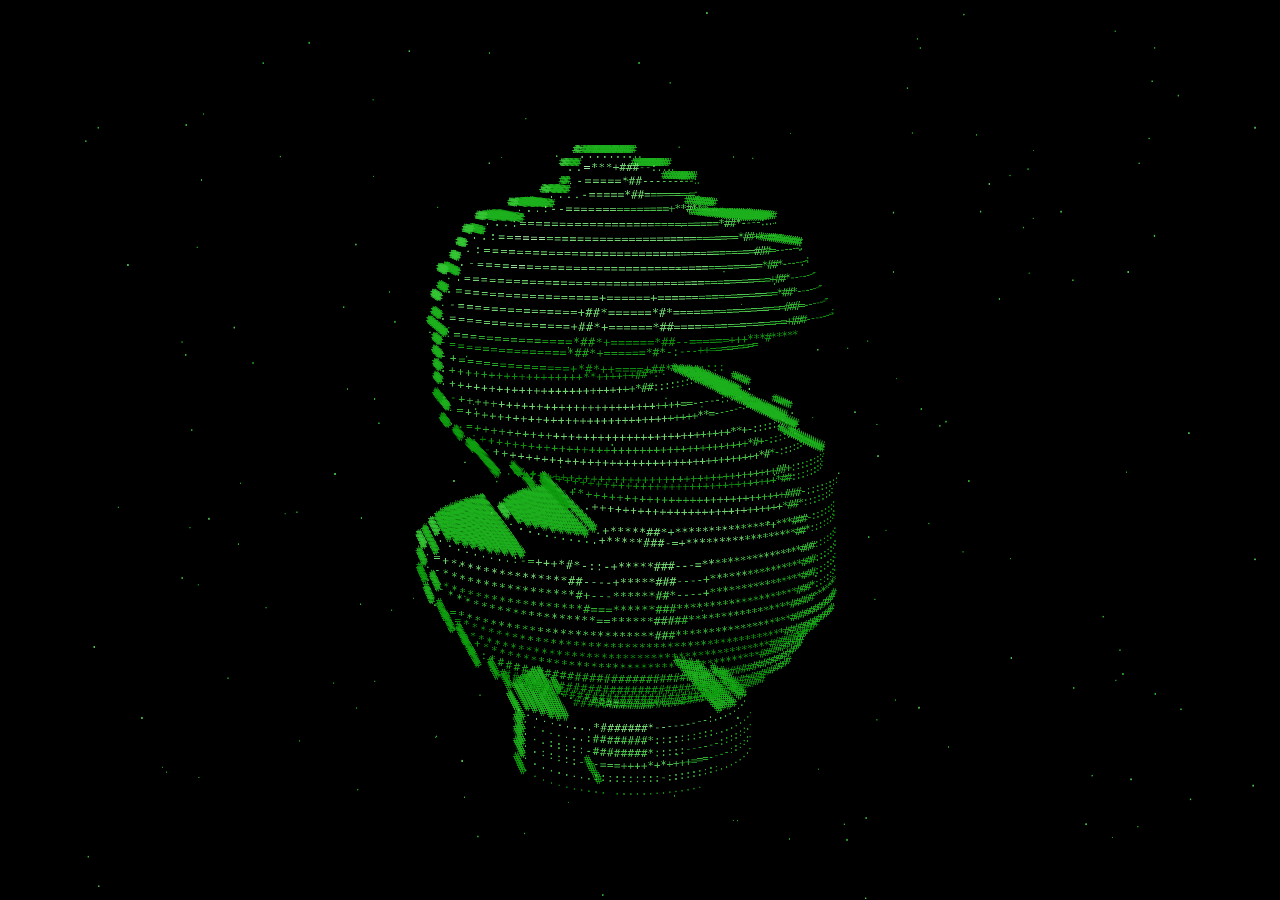
<file: assets/ambient-dollar-3d.html>
<!DOCTYPE html>
<html lang="en">
<head>
    <meta charset="UTF-8">
    <meta name="viewport" content="width=device-width, initial-scale=1.0">
    <title>Ready Set New - ambient dollar</title>
    <!--
      Ready Set New - ambient 3D dollar (round body whose side profile matches the original art). For backgrounds.
      A real solid dollar sign: round tubes, shaded with characters, spinning slowly,
      bobbing up and down, with dots falling around it. Self-contained, no dependencies.

      Options (URL query):
        embed=1        transparent background, for placing over other screens or inside a game
        loop=1         fade in once and then stay on screen (wallet use)
        hold=8         seconds on screen between fade in and fade out (default 8)
        fadein=1.8     fade in seconds       fadeout=1.4   fade out seconds
        angle=40       freeze at a fixed angle (testing)
        shape=drawn    use the drawn $ glyph instead of the original text-art body (default is the original)

      When the fade out finishes it fires window event "rsn-welcome-done" and posts
      {type:"rsn-welcome-done"} to the parent window, so the next scene can start.
    -->
    <style>
        html, body { height: 100%; margin: 0; background: #000; overflow: hidden; }
        #view { position: fixed; left: 0; top: 0; width: 100vw; height: 100vh; display: block; }
        noscript { color: #0f0; font: 14px monospace; position: fixed; inset: 0; display: grid; place-items: center; }
    </style>
</head>
<body>
    <canvas id="view"></canvas>
    <noscript>$</noscript>
    <script>
    (function () {
        var q = new URLSearchParams(location.search);
        var EMBED = q.get('embed') === '1', LOOP = q.get('loop') === '1';
        var HOLD = parseFloat(q.get('hold') || '8'), FADE_IN = parseFloat(q.get('fadein') || '1.8'), FADE_OUT = parseFloat(q.get('fadeout') || '1.4');
        var fixed = /^-?[\d.]+$/.test(q.get('angle') || '') ? parseFloat(q.get('angle')) : null;
        if (EMBED) { document.documentElement.style.background = 'transparent'; document.body.style.background = 'transparent'; }

        var canvas = document.getElementById('view');
        var ctx = canvas.getContext('2d');
        if (!ctx) return;
        var calm = window.matchMedia && matchMedia('(prefers-reduced-motion: reduce)').matches;

        // ---------- 1. Draw a flat dollar sign, then read it as a grid of character cells ----------
        var ART = `     .                      .               .           .                                           
             .   .                         .               ..                 .                     
  .                                                          .      .        .        .             
                   .                    ..........                            .          .          
                                      ..=***+###--:....                                     .       
.                                     .-=====*##---------:.                    .             .      
                                   ....-=====*##=========:.            .                            
           .                  ...:--===============+**#**=....                                   .  
                         ...:============================*##*----:.....               .      .      
                       ..:==================================*##+------..             .              
 .                    .:======================================###=------:..                 .       
                     .-========================================*##*-------:.     .                  
 .                 ..===========================================+##*--------.        .             .
        .          .==================+======+===================*##*--------.                      
  .               .-===============+##*======*#*==================###=--------.                     
          .       .===============+##*+======*##==================+###--------:.                    
           .    . :===============*##*+======*##--======+++***#************+=-:.         .          
                  -===============*##*+======*#*-:---++============-:..           .         .       
     .      .     -+==============+*#*++====+##*::::::::::......             .                      
           .      :++++++++++++++++++**++++++##*::::::::::.             .         .  .     .        
          .       .++++++++++++++++++++++++++*##::::::::::.                                         
        .         .-+++++++++++++++++++++++++++++++==-----:.....  .      .            .             
   .         .     .=+++++++++++++++++++++++++++++++++**=------:...          .                      
                   ..=++++++++++++++++++++++++++++++++++++**+-:::::::..  .                          
                     .:++++++++++++++++++++++++++++++++++++++*#+-:::::::...       .            .    
..                     .-++++++++++++++++++++++++++++++++++++++*#*-::::::::.                    .  .
     .          .    .   ..=+++++++++++++++++++++++++++++++++++++##+::::::::...        .       .    
              .               :+++++++++++++++++++++++++++++++++++*##:::::::::.                     
                                ..:-+*+++++++++++++++++++++++++++++###-::::::::. .                  
                                 .  ...++++++++++++++++++++++++++++*##*:::::::::.              .    
                .        .            .+*****##*+***************+***###-::::::::.                   
             .              ...........+*****###-=+******************##*::::::::.    .  .       .   
 .               .........:-=+++*#*-::-+*****###---=*****************###::::::::.                   
               .=+***************##----+*****###----+****************###::::::::.       .        .  
       . .     .-*****************#+---******##*----+****************###::::::::.                   
               ..******************#===******###********************###*::::::::.  .                
           .     -*******************==******#####*****************#####********.                   
                ..=**************************###*******************############..        .          
       .   ..     .=**********************************************############-..      .     .      
                   .-*******************************************############*:.    ..               
                     .+****************************************############*.          .            
       .     . .      .:*#################################################:.                        
              . .      ..-#############################################+:..     .             .     
                          .:=######################################*=:. .                           
      .     . .             ...:+*#########################**+=-:...       .      .                 
                                    ..:*#########**++=---:.    .            ..                      
                         ..............*#######*---------:................                         .
             .........................:########*::::::::::..........................      .         
   .       ......................:::::-########*:::::------::::::......................          .  
      .    .....................:::::---===++++*+*++++===----:::::......................            
 .    .    ............................::::::::::-:::::::::..........................               
           .       ............................................................              .      
  .                        .......  .   . ...............       ......        .   .   .     .       
                   .                               .                                       .        
                                                                              .                     `;
        var ORIG = q.get('shape') !== 'drawn';
        var CW = 8.4, CH = 16.8, cols = 68, rows = 54, lines = null;
        if (ORIG) {
            lines = ART.replace(/^\n/, '').replace(/\s+$/, '').split('\n');
            rows = lines.length; cols = 0;
            lines.forEach(function (l) { cols = Math.max(cols, l.length); });
        }
        var W = cols * CW, H = rows * CH;
        var g = document.createElement('canvas'); g.width = Math.ceil(W); g.height = Math.ceil(H);
        var gx = g.getContext('2d');
        gx.strokeStyle = '#fff'; gx.lineCap = 'butt';
        var cx0 = W / 2, cy0 = H / 2, RX = 205, RY = 168;
        gx.lineWidth = 86;
        gx.beginPath();
        gx.ellipse(cx0, cy0 - RY, RX, RY, 0, -0.2 * Math.PI, -1.5 * Math.PI, true);   // upper bowl, ends at the middle
        gx.ellipse(cx0, cy0 + RY, RX, RY, 0, -0.5 * Math.PI, 0.8 * Math.PI, false);   // lower bowl
        gx.stroke();
        gx.lineWidth = 38;
        gx.beginPath(); gx.moveTo(cx0, 24); gx.lineTo(cx0, H - 24); gx.stroke();      // the vertical bar
        var img = ORIG ? null : gx.getImageData(0, 0, g.width, g.height).data;

        var occ = [], r, c;
        function at(r2, c2) { var l = lines && lines[r2]; return (l && c2 >= 0 && c2 < l.length) ? l[c2] : ' '; }
        function solidCh(ch) { return ch !== ' ' && ch !== '.'; }
        function nearSolid(r2, c2) { for (var a = -2; a <= 2; a++) for (var b = -2; b <= 2; b++) if (solidCh(at(r2 + a, c2 + b))) return true; return false; }
        for (r = 0; r < rows; r++) {
            occ[r] = [];
            for (c = 0; c < cols; c++) {
                if (ORIG) { var ch0 = at(r, c); occ[r][c] = ch0 !== ' ' && !(ch0 === '.' && !nearSolid(r, c)); continue; }
                var x0 = Math.floor(c * CW), x1 = Math.min(g.width, Math.floor((c + 1) * CW)), y0 = Math.floor(r * CH), y1 = Math.min(g.height, Math.floor((r + 1) * CH));
                var sum = 0, cnt = 0;
                for (var yy = y0; yy < y1; yy++) for (var xx = x0; xx < x1; xx++) { sum += img[(yy * g.width + xx) * 4 + 3]; cnt++; }
                occ[r][c] = cnt > 0 && sum / (cnt * 255) > 0.4;
            }
        }
        function isOcc(r2, c2) { return r2 >= 0 && r2 < rows && c2 >= 0 && c2 < cols && occ[r2][c2]; }

        // ---------- 2. Give it volume: every stroke becomes a round tube ----------
        var INF = 1e9, dg = Math.sqrt(CW * CW + CH * CH), dist = [], rho = [], hh = [];
        for (r = 0; r < rows; r++) { dist[r] = []; rho[r] = []; hh[r] = []; for (c = 0; c < cols; c++) dist[r][c] = occ[r][c] ? INF : 0; }
        function rd(r2, c2) { return (r2 >= 0 && r2 < rows && c2 >= 0 && c2 < cols) ? dist[r2][c2] : 0; }
        for (r = 0; r < rows; r++) for (c = 0; c < cols; c++) if (occ[r][c])
            dist[r][c] = Math.min(dist[r][c], rd(r - 1, c) + CH, rd(r, c - 1) + CW, rd(r - 1, c - 1) + dg, rd(r - 1, c + 1) + dg);
        for (r = rows - 1; r >= 0; r--) for (c = cols - 1; c >= 0; c--) if (occ[r][c])
            dist[r][c] = Math.min(dist[r][c], rd(r + 1, c) + CH, rd(r, c + 1) + CW, rd(r + 1, c + 1) + dg, rd(r + 1, c - 1) + dg);
        for (r = 0; r < rows; r++) for (c = 0; c < cols; c++) {
            if (!occ[r][c]) { rho[r][c] = 0; hh[r][c] = 0; continue; }
            var mx = 0;
            for (var a1 = -3; a1 <= 3; a1++) for (var b1 = -5; b1 <= 5; b1++) { var qd = rd(r + a1, c + b1); if (qd > mx) mx = qd; }
            rho[r][c] = Math.min(60, Math.max(mx, 12));
        }
        for (r = 0; r < rows; r++) for (c = 0; c < cols; c++) {
            if (!occ[r][c]) continue;
            var rr = rho[r][c], e = Math.min(Math.max(1, dist[r][c] - CW * 0.5), rr);
            hh[r][c] = Math.sqrt(Math.max(0, rr * rr - (rr - e) * (rr - e)));
        }
        if (ORIG) {
            // Side profile = front profile: at every row the body is as deep as it is wide, with a round cross-section.
            for (r = 0; r < rows; r++) {
                var mnC = cols, mxC = -1;
                for (c = 0; c < cols; c++) if (occ[r][c]) { if (c < mnC) mnC = c; if (c > mxC) mxC = c; }
                if (mxC < 0) continue;
                var Rr = (mxC - mnC + 1) * CW / 2, xcr = (mnC + mxC + 1) / 2 * CW;
                for (c = 0; c < cols; c++) if (occ[r][c]) {
                    var dx = (c + 0.5) * CW - xcr;
                    hh[r][c] = Math.max(6, Math.sqrt(Math.max(0, Rr * Rr - dx * dx)));
                }
            }
        }
        function norm(a, b, d) { var m = Math.sqrt(a * a + b * b + d * d) || 1; return [a / m, b / m, d / m]; }
        var P = [];   // x, y, z, nx, ny, nz
        for (r = 0; r < rows; r++) for (c = 0; c < cols; c++) {
            if (!occ[r][c]) continue;
            var x = (c + 0.5) * CW - W / 2, y = (r + 0.5) * CH - H / 2, h = hh[r][c];
            var hx = ((isOcc(r, c + 1) ? hh[r][c + 1] : 0) - (isOcc(r, c - 1) ? hh[r][c - 1] : 0)) / (2 * CW);
            var hy = ((isOcc(r + 1, c) ? hh[r + 1][c] : 0) - (isOcc(r - 1, c) ? hh[r - 1][c] : 0)) / (2 * CH);
            var nf = norm(-hx, -hy, 1), nb = norm(-hx, -hy, -1);
            var oc = ORIG ? '.:-=+*#'.indexOf(at(r, c)) : -1;
            P.push([x, y, h, nf[0], nf[1], nf[2], oc]);
            P.push([x, y, -h, nb[0], nb[1], nb[2], oc]);
            var ox = (isOcc(r, c - 1) ? 0 : -1) + (isOcc(r, c + 1) ? 0 : 1);
            var oy = (isOcc(r - 1, c) ? 0 : -1) + (isOcc(r + 1, c) ? 0 : 1);
            if (ox || oy) {
                var nw = norm(ox, oy * 0.5, 0);
                for (var z = -h + 5; z < h - 2; z += 9) P.push([x + ox * CW * 0.35, y + oy * CH * 0.35, z, nw[0], nw[1], 0, 6]);
            }
        }

        // Falling dots in the space around the sign.
        var D = [];
        for (var k = 0; k < 190; k++) D.push({ x: (Math.random() - 0.5) * W * 1.7, y0: (Math.random() - 0.5) * H * 1.25, z: (Math.random() * 2 - 1) * 420, v: 16 + Math.random() * 34 });

        // ---------- 3. Character sprites: the shade of a surface picks both the character and the green ----------
        var CHARS = '.:-=+*#', LV = 10, SPR = [], sw = Math.ceil(CW * 2), sh = Math.ceil(CH * 1.4);
        for (var ci = 0; ci < CHARS.length; ci++) {
            SPR[ci] = [];
            for (var lv = 0; lv < LV; lv++) {
                var cv = document.createElement('canvas'); cv.width = sw * 2; cv.height = sh * 2;
                var cx = cv.getContext('2d'); cx.scale(2, 2);
                var t = lv / (LV - 1), gg = Math.round(80 + 175 * t), rb = Math.round(255 * Math.pow(t, 3) * 0.7);
                cx.fillStyle = 'rgb(' + rb + ',' + gg + ',' + rb + ')';
                cx.font = '14px monospace'; cx.textAlign = 'center'; cx.textBaseline = 'middle';
                cx.fillText(CHARS[ci], sw / 2, sh / 2);
                SPR[ci][lv] = cv;
            }
        }

        // ---------- 4. Render ----------
        var CAM = 2400, TILT = -0.16, BOB = 26, L1 = norm(-0.45, -0.55, 0.75), L2 = norm(0.7, 0.3, 0.3);
        var cT = Math.cos(TILT), sT = Math.sin(TILT), vw = 0, vh = 0, dpr = 1, scale = 1;
        function size() {
            dpr = Math.min(2, window.devicePixelRatio || 1);
            vw = window.innerWidth; vh = window.innerHeight;
            canvas.width = vw * dpr; canvas.height = vh * dpr;
            scale = Math.min(vw / (W * 1.55), vh / (H * 1.3));
        }
        window.addEventListener('resize', size); size();
        function ease(u) { u = Math.max(0, Math.min(1, u)); return u * u * (3 - 2 * u); }

        var items = [], t0 = performance.now(), done = false;
        function frame(now) {
            var secs = (now - t0) / 1000;
            var alpha = 1;
            if (fixed === null) {
                alpha = ease(secs / FADE_IN);
                if (!LOOP && secs > FADE_IN + HOLD) alpha = 1 - ease((secs - FADE_IN - HOLD) / FADE_OUT);
            }
            var move = (calm || fixed !== null) ? 0 : secs;
            var th = fixed !== null ? fixed * Math.PI / 180 : (calm ? 0.5 : secs * 2 * Math.PI / 42);
            var bob = (calm || fixed !== null) ? 0 : BOB * Math.sin(2 * Math.PI * secs / 3.6);
            var cy = Math.cos(th), sy = Math.sin(th);
            ctx.setTransform(dpr, 0, 0, dpr, 0, 0);
            if (EMBED) ctx.clearRect(0, 0, vw, vh); else { ctx.fillStyle = '#000'; ctx.fillRect(0, 0, vw, vh); }
            ctx.globalAlpha = alpha;
            var n = 0, i, p;
            for (i = 0; i < P.length; i++) {
                p = P[i];
                var x1 = p[0] * cy + p[2] * sy, z1 = -p[0] * sy + p[2] * cy;
                var y2 = p[1] * cT - z1 * sT + bob, z2 = p[1] * sT + z1 * cT;
                var nx1 = p[3] * cy + p[5] * sy, nz1 = -p[3] * sy + p[5] * cy;
                var ny2 = p[4] * cT - nz1 * sT, nz2 = p[4] * sT + nz1 * cT;
                if (nz2 < 0.1) continue;
                var lit = Math.max(0, nx1 * L1[0] + ny2 * L1[1] + nz2 * L1[2]) * 0.85 + Math.max(0, nx1 * L2[0] + ny2 * L2[1] + nz2 * L2[2]) * 0.25;
                if (p[5] === 0) lit *= 0.6;
                lit = Math.min(1, lit);
                var s = CAM / (CAM - z2);
                items[n++] = { z: z2, sx: x1 * s, sy: y2 * s, s: s, ci: (p[6] >= 0 ? p[6] : Math.min(6, Math.floor(lit * 7))), lv: Math.min(LV - 1, Math.floor((0.35 + 0.65 * lit) * LV)) };
            }
            for (var j = 0; j < D.length; j++) {
                var d = D[j], span = H * 1.25;
                var yy2 = ((d.y0 + d.v * move + span / 2) % span + span) % span - span / 2;
                var s2 = CAM / (CAM - d.z);
                items[n++] = { z: d.z, sx: d.x * s2, sy: yy2 * s2, s: s2, ci: 0, lv: 4 + Math.round(3 * (d.z + 420) / 840) };
            }
            items.length = n;
            items.sort(function (a, b) { return a.z - b.z; });
            var ox2 = vw / 2, oy2 = vh / 2;
            for (var m = 0; m < n; m++) {
                var it = items[m], sp = SPR[it.ci][it.lv], qs = scale * it.s;
                ctx.drawImage(sp, ox2 + it.sx * scale - sw * qs / 2, oy2 + it.sy * scale - sh * qs / 2, sw * qs, sh * qs);
            }
            ctx.globalAlpha = 1;
            if (fixed === null && !LOOP && secs > FADE_IN + HOLD + FADE_OUT) {
                if (!done) {
                    done = true;
                    ctx.setTransform(dpr, 0, 0, dpr, 0, 0); if (EMBED) ctx.clearRect(0, 0, vw, vh); else { ctx.fillStyle = '#000'; ctx.fillRect(0, 0, vw, vh); }
                    window.dispatchEvent(new CustomEvent('rsn-welcome-done'));
                    try { parent.postMessage({ type: 'rsn-welcome-done' }, '*'); } catch (e) {}
                }
                return;
            }
            if (fixed === null) requestAnimationFrame(frame);
        }
        frame(performance.now());
        if (fixed === null) requestAnimationFrame(frame);
    })();
    </script>
</body>
</html>
</file>
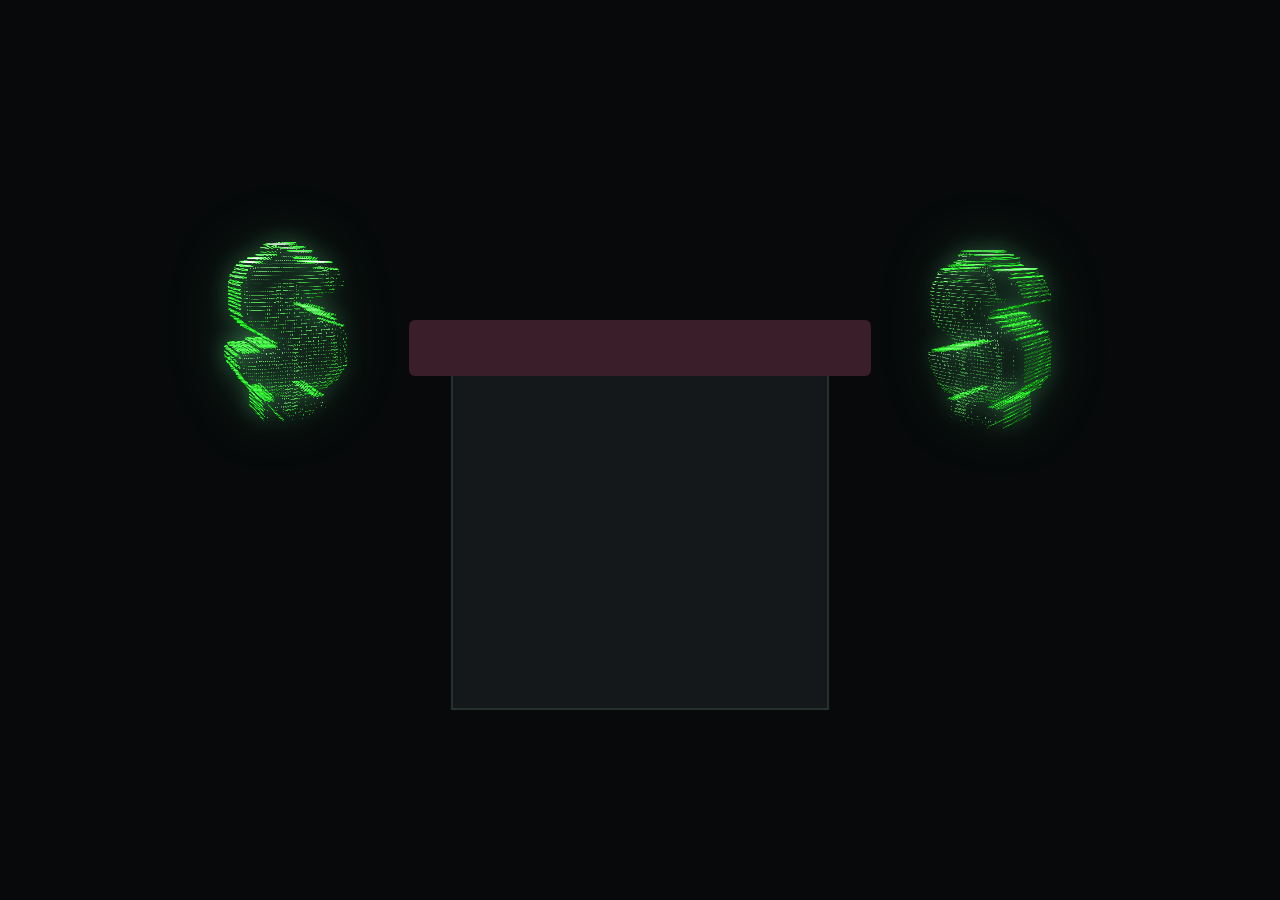
<file: assets/brothel-hologram-pair.html>
<!DOCTYPE html>
<html lang="en">
<head>
    <meta charset="UTF-8">
    <meta name="viewport" content="width=device-width, initial-scale=1.0">
    <title>Entrance hologram pair (preview)</title>
    <!--
      Two dollar-sign holograms hovering either side of a covered entrance, for the brothel house in the game.
      Each one is the main asset in hologram mode. The right one spins the other way and starts at a different
      point in its bob, so the pair never moves in step. Swap the stand-in entrance below for the real game view,
      and keep the two <iframe> lines: only their position and size need to match the game.
    -->
    <style>
        html, body { height: 100%; margin: 0; background: #07090a; overflow: hidden; }
        .scene { position: relative; width: min(100vw, 1100px); height: min(100vh, 620px); margin: 0 auto; top: 50%; transform: translateY(-50%); }
        .entrance { position: absolute; left: 50%; bottom: 8%; width: 34%; height: 56%; transform: translateX(-50%); background: #14181a; border: 2px solid #26302d; border-radius: 6px 6px 0 0; }
        .awning { position: absolute; left: 50%; bottom: 62%; width: 42%; height: 9%; transform: translateX(-50%); background: #3a1f2b; border-radius: 6px; }
        .holo { position: absolute; bottom: 36%; width: 24%; height: 66%; border: 0; background: transparent; pointer-events: none; filter: drop-shadow(0 0 10px rgba(120,255,160,.55)) drop-shadow(0 0 28px rgba(80,220,140,.35)); }
        .holo.left  { left: 6%; }
        .holo.right { right: 6%; }
    </style>
</head>
<body>
    <div class="scene">
        <div class="entrance"></div><div class="awning"></div>
        <iframe class="holo left"  src="welcome-dollar-3d.html?holo=1&phase=0"           title="" tabindex="-1"></iframe>
        <iframe class="holo right" src="welcome-dollar-3d.html?holo=1&phase=1.8&dir=-1"  title="" tabindex="-1"></iframe>
    </div>
</body>
</html>
</file>
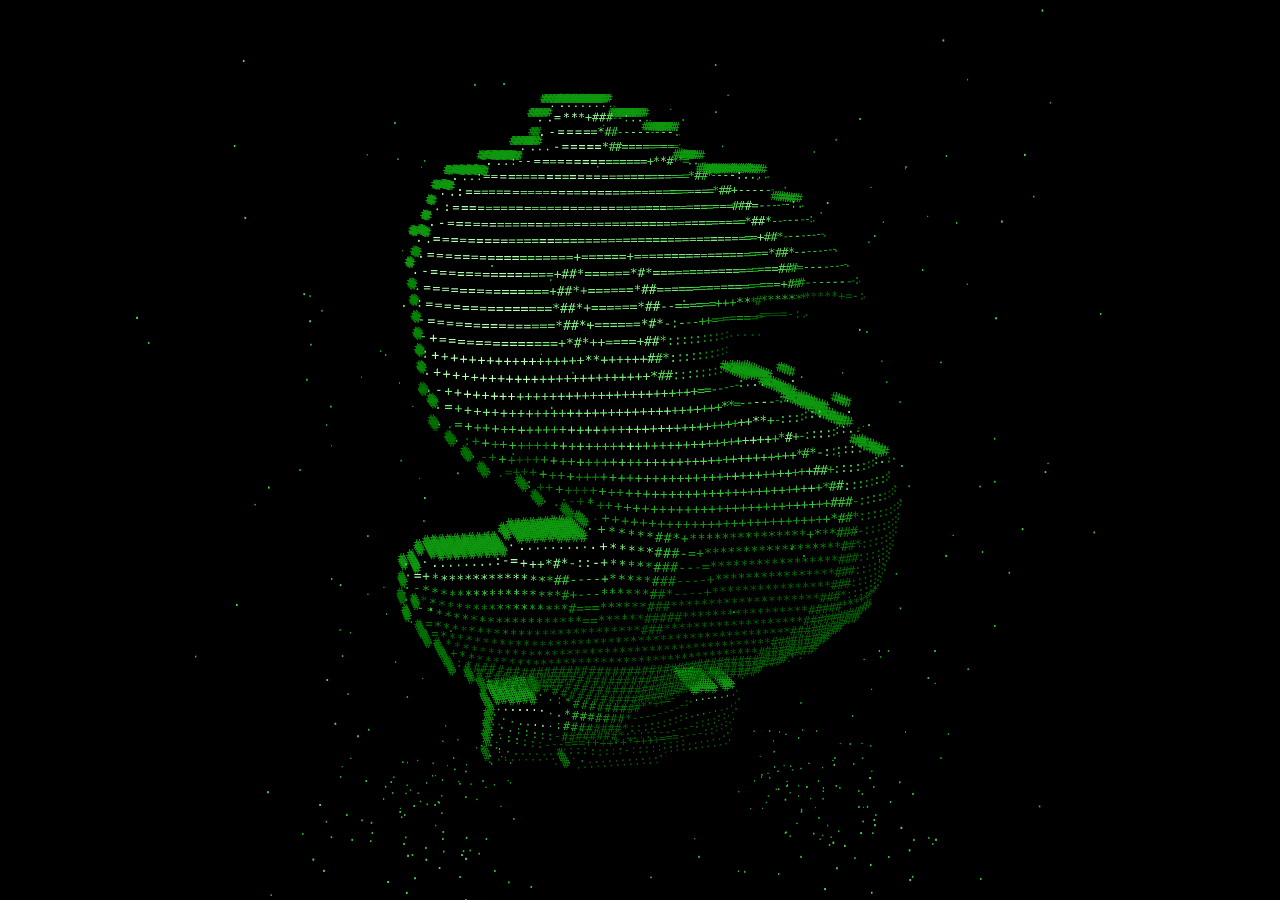
<file: assets/empty-wallet-dollar-3d.html>
<!DOCTYPE html>
<html lang="en">
<head>
    <meta charset="UTF-8">
    <meta name="viewport" content="width=device-width, initial-scale=1.0">
    <title>BIG and small DOLLAR IDEAS</title>
    <style>
        html, body { height: 100%; }
        body {
            display: flex;
            justify-content: center;
            align-items: center;
            min-height: 100vh;
            margin: 0;
            background-color: #000;
            color: #0f0; /* Green text on black background, classic terminal style */
            font-family: monospace;
            overflow: hidden;
        }
        pre {
            text-align: center;
            font-size: 14px;
            line-height: 1.2;
            white-space: pre;
            margin: 0;
        }
        #view { position: fixed; left: 0; top: 0; width: 100vw; height: 100vh; display: block; }
    </style>
</head>
<body>
    <canvas id="view" hidden></canvas>
    <!-- Original front-view art. It is the blueprint for the 3D model and the fallback if scripts are off. -->
    <pre id="art">
     .                      .               .           .                                           
             .   .                         .               ..                 .                     
  .                                                          .      .        .        .             
                   .                    ..........                            .          .          
                                      ..=***+###--:....                                     .       
.                                     .-=====*##---------:.                    .             .      
                                   ....-=====*##=========:.            .                            
           .                  ...:--===============+**#**=....                                   .  
                         ...:============================*##*----:.....               .      .      
                       ..:==================================*##+------..             .              
 .                    .:======================================###=------:..                 .       
                     .-========================================*##*-------:.     .                  
 .                 ..===========================================+##*--------.        .             .
        .          .==================+======+===================*##*--------.                      
  .               .-===============+##*======*#*==================###=--------.                     
          .       .===============+##*+======*##==================+###--------:.                    
           .    . :===============*##*+======*##--======+++***#************+=-:.         .          
                  -===============*##*+======*#*-:---++============-:..           .         .       
     .      .     -+==============+*#*++====+##*::::::::::......             .                      
           .      :++++++++++++++++++**++++++##*::::::::::.             .         .  .     .        
          .       .++++++++++++++++++++++++++*##::::::::::.                                         
        .         .-+++++++++++++++++++++++++++++++==-----:.....  .      .            .             
   .         .     .=+++++++++++++++++++++++++++++++++**=------:...          .                      
                   ..=++++++++++++++++++++++++++++++++++++**+-:::::::..  .                          
                     .:++++++++++++++++++++++++++++++++++++++*#+-:::::::...       .            .    
..                     .-++++++++++++++++++++++++++++++++++++++*#*-::::::::.                    .  .
     .          .    .   ..=+++++++++++++++++++++++++++++++++++++##+::::::::...        .       .    
              .               :+++++++++++++++++++++++++++++++++++*##:::::::::.                     
                                ..:-+*+++++++++++++++++++++++++++++###-::::::::. .                  
                                 .  ...++++++++++++++++++++++++++++*##*:::::::::.              .    
                .        .            .+*****##*+***************+***###-::::::::.                   
             .              ...........+*****###-=+******************##*::::::::.    .  .       .   
 .               .........:-=+++*#*-::-+*****###---=*****************###::::::::.                   
               .=+***************##----+*****###----+****************###::::::::.       .        .  
       . .     .-*****************#+---******##*----+****************###::::::::.                   
               ..******************#===******###********************###*::::::::.  .                
           .     -*******************==******#####*****************#####********.                   
                ..=**************************###*******************############..        .          
       .   ..     .=**********************************************############-..      .     .      
                   .-*******************************************############*:.    ..               
                     .+****************************************############*.          .            
       .     . .      .:*#################################################:.                        
              . .      ..-#############################################+:..     .             .     
                          .:=######################################*=:. .                           
      .     . .             ...:+*#########################**+=-:...       .      .                 
                                    ..:*#########**++=---:.    .            ..                      
                         ..............*#######*---------:................                         .
             .........................:########*::::::::::..........................      .         
   .       ......................:::::-########*:::::------::::::......................          .  
      .    .....................:::::---===++++*+*++++===----:::::......................            
 .    .    ............................::::::::::-:::::::::..........................               
           .       ............................................................              .      
  .                        .......  .   . ...............       ......        .   .   .     .       
                   .                               .                                       .        
                                                                              .                     </pre>
    <script>
    (function () {
        var art = document.getElementById('art');
        var canvas = document.getElementById('view');
        var ctx = canvas.getContext('2d');
        if (!ctx) return;

        // ---------- 1. Read the front view ----------
        var lines = art.textContent.replace(/^\n/, '').replace(/\s+$/, '').split('\n');
        var rows = lines.length, cols = 0;
        lines.forEach(function (l) { cols = Math.max(cols, l.length); });

        var probe = document.createElement('pre');
        probe.style.cssText = 'position:absolute;visibility:hidden;margin:0;white-space:pre';
        probe.textContent = new Array(101).join('M');
        document.body.appendChild(probe);
        var CW = probe.getBoundingClientRect().width / 100;
        var CH = parseFloat(getComputedStyle(art).fontSize) * 1.2;
        document.body.removeChild(probe);
        var W = cols * CW, H = rows * CH;

        function at(r, c) { var l = lines[r]; return (l && c >= 0 && c < l.length) ? l[c] : ' '; }
        function solid(ch) { return ch !== ' ' && ch !== '.'; }
        function nearSolid(r, c) {
            for (var dr = -2; dr <= 2; dr++) for (var dc = -2; dc <= 2; dc++) if (solid(at(r + dr, c + dc))) return true;
            return false;
        }
        var occ = [], loose = [];
        for (var r = 0; r < rows; r++) {
            occ[r] = [];
            for (var c = 0; c < cols; c++) {
                var ch0 = at(r, c);
                var isLoose = ch0 === '.' && !nearSolid(r, c);
                if (isLoose) loose.push({ r: r, c: c });
                occ[r][c] = ch0 !== ' ' && !isLoose;
            }
        }
        function isOcc(r, c) { return r >= 0 && r < rows && c >= 0 && c < cols && occ[r][c]; }

        // ---------- 2. Grow it into a true 3D solid (fantasy depth) ----------
        // Every stroke becomes a round tube: its thickness equals its own width, so the cross-section is a circle.
        // The tube also weaves toward and away from the viewer along its length, so no part of it lies in one plane.
        var RANK = ' .:-=+*#', CHARS = '.:-=+*#';
        var INF = 1e9, dg = Math.sqrt(CW * CW + CH * CH);
        var dist = [], rho = [], hh = [];
        for (r = 0; r < rows; r++) { dist[r] = []; rho[r] = []; hh[r] = []; for (c = 0; c < cols; c++) dist[r][c] = occ[r][c] ? INF : 0; }
        function rd(r2, c2) { return (r2 >= 0 && r2 < rows && c2 >= 0 && c2 < cols) ? dist[r2][c2] : 0; }
        for (r = 0; r < rows; r++) for (c = 0; c < cols; c++) if (occ[r][c]) {   // distance to the outline, pass 1
            dist[r][c] = Math.min(dist[r][c], rd(r - 1, c) + CH, rd(r, c - 1) + CW, rd(r - 1, c - 1) + dg, rd(r - 1, c + 1) + dg);
        }
        for (r = rows - 1; r >= 0; r--) for (c = cols - 1; c >= 0; c--) if (occ[r][c]) {   // pass 2
            dist[r][c] = Math.min(dist[r][c], rd(r + 1, c) + CH, rd(r, c + 1) + CW, rd(r + 1, c + 1) + dg, rd(r + 1, c - 1) + dg);
        }
        for (r = 0; r < rows; r++) for (c = 0; c < cols; c++) {   // local stroke radius = biggest distance nearby
            if (!occ[r][c]) { rho[r][c] = 0; continue; }
            var mx = 0;
            for (var a1 = -5; a1 <= 5; a1++) for (var b1 = -10; b1 <= 10; b1++) { var q = rd(r + a1, c + b1); if (q > mx) mx = q; }
            rho[r][c] = Math.min(130, Math.max(mx, 14));
        }
        var Z0 = 170;                                           // how far the tube weaves in depth
        function zc(y) { return Z0 * Math.cos(2 * Math.PI * y / H); }       // far at the ends, near in the middle
        function dzc(y) { return -Z0 * 2 * Math.PI / H * Math.sin(2 * Math.PI * y / H); }
        for (r = 0; r < rows; r++) for (c = 0; c < cols; c++) {
            if (!occ[r][c]) { hh[r][c] = 0; continue; }
            var de = Math.max(1, dist[r][c] - CW * 0.5), rr = rho[r][c];
            var e = Math.min(de, rr);
            hh[r][c] = Math.sqrt(Math.max(0, rr * rr - (rr - e) * (rr - e)));
        }

        function norm(a, b, c) { var m = Math.sqrt(a * a + b * b + c * c) || 1; return [a / m, b / m, c / m]; }
        var P = [];   // surface points: x,y,z, nx,ny,nz, char index
        for (r = 0; r < rows; r++) for (c = 0; c < cols; c++) {
            if (!occ[r][c]) continue;
            var x = (c + 0.5) * CW - W / 2, y = (r + 0.5) * CH - H / 2;
            var h = hh[r][c], zm = zc(y), dz = dzc(y);
            var hx = ((isOcc(r, c + 1) ? hh[r][c + 1] : 0) - (isOcc(r, c - 1) ? hh[r][c - 1] : 0)) / (2 * CW);
            var hy = ((isOcc(r + 1, c) ? hh[r + 1][c] : 0) - (isOcc(r - 1, c) ? hh[r - 1][c] : 0)) / (2 * CH);
            var ci = CHARS.indexOf(at(r, c));
            var nf = norm(-hx, -(dz + hy), 1), nb = norm(-hx, dz - hy, -1);
            P.push([x, y, zm + h, nf[0], nf[1], nf[2], ci]);     // front face: the original characters, in place
            P.push([x, y, zm - h, nb[0], nb[1], nb[2], ci]);     // rear face of the tube
            // Rim wall so the tube looks solid from the side.
            var ox = (isOcc(r, c - 1) ? 0 : -1) + (isOcc(r, c + 1) ? 0 : 1);
            var oy = (isOcc(r - 1, c) ? 0 : -1) + (isOcc(r + 1, c) ? 0 : 1);
            if (ox || oy) {
                var nw = norm(ox, oy * 0.5, 0);
                for (var z = zm - h + 5; z < zm + h - 2; z += 10) P.push([x + ox * CW * 0.35, y + oy * CH * 0.35, z, nw[0], nw[1], 0, 6]);
            }
        }

        // Falling dots live in the room around the model, at random depths.
        var D = [];
        loose.forEach(function (d) {
            D.push({ x: (d.c + 0.5) * CW - W / 2, y0: (d.r + 0.5) * CH - H / 2, z: (Math.random() * 2 - 1) * 420, v: 16 + Math.random() * 34 });
        });
        // A few extra drops so the depth reads.
        for (var k = 0; k < 70; k++) D.push({ x: (Math.random() - 0.5) * W * 1.25, y0: (Math.random() - 0.5) * H * 1.1, z: (Math.random() * 2 - 1) * 420, v: 16 + Math.random() * 34 });

        // ---------- 3. Glyph sprites (char x brightness) ----------
        var LV = 10, SPR = [];
        var sw = Math.ceil(CW * 2), sh = Math.ceil(CH * 1.4);
        for (var ci2 = 0; ci2 < CHARS.length; ci2++) {
            SPR[ci2] = [];
            for (var lv = 0; lv < LV; lv++) {
                var cv = document.createElement('canvas'); cv.width = sw * 2; cv.height = sh * 2;
                var cx = cv.getContext('2d');
                cx.scale(2, 2);
                var t = lv / (LV - 1);
                var g = Math.round(70 + 185 * t), rb = Math.round(255 * Math.pow(t, 3) * 0.7);
                cx.fillStyle = 'rgb(' + rb + ',' + g + ',' + rb + ')';
                cx.font = '14px monospace'; cx.textAlign = 'center'; cx.textBaseline = 'middle';
                cx.fillText(CHARS[ci2], sw / 2, sh / 2);
                SPR[ci2][lv] = cv;
            }
        }

        // ---------- 4. Render loop ----------
        var calm = window.matchMedia && matchMedia('(prefers-reduced-motion: reduce)').matches;
        var fixed = /[?&]angle=(-?[\d.]+)/.exec(location.search);
        var CAM = 2400, TILT = -0.16, LIGHT = norm(-0.45, -0.55, 0.75);
        var cT = Math.cos(TILT), sT = Math.sin(TILT);
        var vw = 0, vh = 0, dpr = 1, scale = 1;
        function size() {
            dpr = Math.min(2, window.devicePixelRatio || 1);
            vw = window.innerWidth; vh = window.innerHeight;
            canvas.width = vw * dpr; canvas.height = vh * dpr;
            scale = Math.min(vw / (W * 1.3), vh / (H * 1.15));
        }
        window.addEventListener('resize', size); size();
        art.hidden = true; canvas.hidden = false;

        var items = [], t0 = performance.now();
        function frame(now) {
            var secs = calm ? 0 : (now - t0) / 1000;
            var th = fixed ? parseFloat(fixed[1]) * Math.PI / 180 : (calm ? 0.5 : secs * 2 * Math.PI / 42);
            var cy = Math.cos(th), sy = Math.sin(th);
            ctx.setTransform(dpr, 0, 0, dpr, 0, 0);
            ctx.fillStyle = '#000'; ctx.fillRect(0, 0, vw, vh);
            var n = 0;
            // Model points: rotate, light, cull back faces.
            for (var i = 0; i < P.length; i++) {
                var p = P[i];
                var x1 = p[0] * cy + p[2] * sy, z1 = -p[0] * sy + p[2] * cy;
                var y2 = p[1] * cT - z1 * sT, z2 = p[1] * sT + z1 * cT;
                var nx1 = p[3] * cy + p[5] * sy, nz1 = -p[3] * sy + p[5] * cy;
                var ny2 = p[4] * cT - nz1 * sT, nz2 = p[4] * sT + nz1 * cT;
                if (nz2 < 0.1) continue;                                   // facing away
                var lit = Math.max(0, nx1 * LIGHT[0] + ny2 * LIGHT[1] + nz2 * LIGHT[2]);
                if (p[5] === 0) lit *= 0.45;                                // rim walls stay dim so the face reads clearly
                var s = CAM / (CAM - z2);
                items[n++] = { z: z2, sx: x1 * s, sy: y2 * s, s: s, ci: p[6], lv: Math.min(LV - 1, Math.floor((0.18 + 0.82 * lit) * LV)) };
            }
            // Falling dots (world space, the model turns inside them).
            for (var j = 0; j < D.length; j++) {
                var d = D[j];
                var yy = d.y0 + d.v * secs;
                var span = H * 1.2;
                yy = ((yy + span / 2) % span + span) % span - span / 2;
                var s2 = CAM / (CAM - d.z);
                items[n++] = { z: d.z, sx: d.x * s2, sy: yy * s2, s: s2, ci: 0, lv: 4 + Math.round(3 * (d.z + 420) / 840) };
            }
            items.length = n;
            items.sort(function (a, b) { return a.z - b.z; });
            var ox = vw / 2, oy = vh / 2;
            for (var m = 0; m < n; m++) {
                var it = items[m], sp = SPR[it.ci][it.lv], q = scale * it.s;
                ctx.drawImage(sp, ox + it.sx * scale - sw * q / 2, oy + it.sy * scale - sh * q / 2, sw * q, sh * q);
            }
            if (!calm && !fixed) requestAnimationFrame(frame);
        }
        frame(performance.now());
        if (!calm && !fixed) requestAnimationFrame(frame);
    })();
    </script>
</body>
</html>
</file>
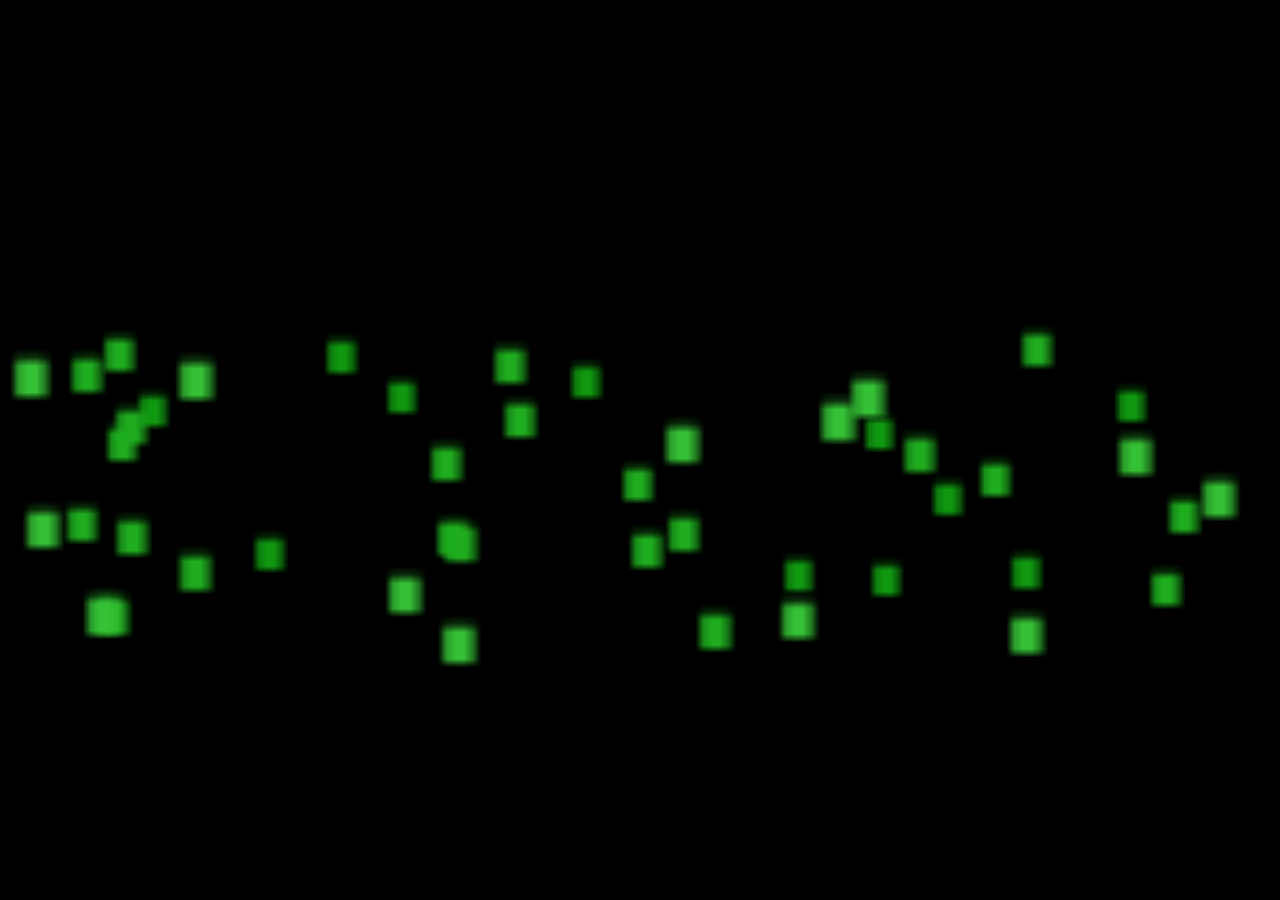
<file: assets/empty-wallet-dollar-3d.template.html>
<!DOCTYPE html>
<html lang="en">
<head>
    <meta charset="UTF-8">
    <meta name="viewport" content="width=device-width, initial-scale=1.0">
    <title>BIG and small DOLLAR IDEAS</title>
    <style>
        html, body { height: 100%; }
        body {
            display: flex;
            justify-content: center;
            align-items: center;
            min-height: 100vh;
            margin: 0;
            background-color: #000;
            color: #0f0; /* Green text on black background, classic terminal style */
            font-family: monospace;
            overflow: hidden;
        }
        pre {
            text-align: center;
            font-size: 14px;
            line-height: 1.2;
            white-space: pre;
            margin: 0;
        }
        #view { position: fixed; left: 0; top: 0; width: 100vw; height: 100vh; display: block; }
    </style>
</head>
<body>
    <canvas id="view" hidden></canvas>
    <!-- Original front-view art. It is the blueprint for the 3D model and the fallback if scripts are off. -->
    <pre id="art">
/*ART*/</pre>
    <script>
    (function () {
        var art = document.getElementById('art');
        var canvas = document.getElementById('view');
        var ctx = canvas.getContext('2d');
        if (!ctx) return;

        // ---------- 1. Read the front view ----------
        var lines = art.textContent.replace(/^\n/, '').replace(/\s+$/, '').split('\n');
        var rows = lines.length, cols = 0;
        lines.forEach(function (l) { cols = Math.max(cols, l.length); });

        var probe = document.createElement('pre');
        probe.style.cssText = 'position:absolute;visibility:hidden;margin:0;white-space:pre';
        probe.textContent = new Array(101).join('M');
        document.body.appendChild(probe);
        var CW = probe.getBoundingClientRect().width / 100;
        var CH = parseFloat(getComputedStyle(art).fontSize) * 1.2;
        document.body.removeChild(probe);
        var W = cols * CW, H = rows * CH;

        function at(r, c) { var l = lines[r]; return (l && c >= 0 && c < l.length) ? l[c] : ' '; }
        function solid(ch) { return ch !== ' ' && ch !== '.'; }
        function nearSolid(r, c) {
            for (var dr = -2; dr <= 2; dr++) for (var dc = -2; dc <= 2; dc++) if (solid(at(r + dr, c + dc))) return true;
            return false;
        }
        var occ = [], loose = [];
        for (var r = 0; r < rows; r++) {
            occ[r] = [];
            for (var c = 0; c < cols; c++) {
                var ch0 = at(r, c);
                var isLoose = ch0 === '.' && !nearSolid(r, c);
                if (isLoose) loose.push({ r: r, c: c });
                occ[r][c] = ch0 !== ' ' && !isLoose;
            }
        }
        function isOcc(r, c) { return r >= 0 && r < rows && c >= 0 && c < cols && occ[r][c]; }

        // ---------- 2. Grow it into a true 3D solid (fantasy depth) ----------
        // Every stroke becomes a round tube: its thickness equals its own width, so the cross-section is a circle.
        // The tube also weaves toward and away from the viewer along its length, so no part of it lies in one plane.
        var RANK = ' .:-=+*#', CHARS = '.:-=+*#';
        var INF = 1e9, dg = Math.sqrt(CW * CW + CH * CH);
        var dist = [], rho = [], hh = [];
        for (r = 0; r < rows; r++) { dist[r] = []; rho[r] = []; hh[r] = []; for (c = 0; c < cols; c++) dist[r][c] = occ[r][c] ? INF : 0; }
        function rd(r2, c2) { return (r2 >= 0 && r2 < rows && c2 >= 0 && c2 < cols) ? dist[r2][c2] : 0; }
        for (r = 0; r < rows; r++) for (c = 0; c < cols; c++) if (occ[r][c]) {   // distance to the outline, pass 1
            dist[r][c] = Math.min(dist[r][c], rd(r - 1, c) + CH, rd(r, c - 1) + CW, rd(r - 1, c - 1) + dg, rd(r - 1, c + 1) + dg);
        }
        for (r = rows - 1; r >= 0; r--) for (c = cols - 1; c >= 0; c--) if (occ[r][c]) {   // pass 2
            dist[r][c] = Math.min(dist[r][c], rd(r + 1, c) + CH, rd(r, c + 1) + CW, rd(r + 1, c + 1) + dg, rd(r + 1, c - 1) + dg);
        }
        for (r = 0; r < rows; r++) for (c = 0; c < cols; c++) {   // local stroke radius = biggest distance nearby
            if (!occ[r][c]) { rho[r][c] = 0; continue; }
            var mx = 0;
            for (var a1 = -5; a1 <= 5; a1++) for (var b1 = -10; b1 <= 10; b1++) { var q = rd(r + a1, c + b1); if (q > mx) mx = q; }
            rho[r][c] = Math.min(130, Math.max(mx, 14));
        }
        var Z0 = 170;                                           // how far the tube weaves in depth
        function zc(y) { return Z0 * Math.cos(2 * Math.PI * y / H); }       // far at the ends, near in the middle
        function dzc(y) { return -Z0 * 2 * Math.PI / H * Math.sin(2 * Math.PI * y / H); }
        for (r = 0; r < rows; r++) for (c = 0; c < cols; c++) {
            if (!occ[r][c]) { hh[r][c] = 0; continue; }
            var de = Math.max(1, dist[r][c] - CW * 0.5), rr = rho[r][c];
            var e = Math.min(de, rr);
            hh[r][c] = Math.sqrt(Math.max(0, rr * rr - (rr - e) * (rr - e)));
        }

        function norm(a, b, c) { var m = Math.sqrt(a * a + b * b + c * c) || 1; return [a / m, b / m, c / m]; }
        var P = [];   // surface points: x,y,z, nx,ny,nz, char index
        for (r = 0; r < rows; r++) for (c = 0; c < cols; c++) {
            if (!occ[r][c]) continue;
            var x = (c + 0.5) * CW - W / 2, y = (r + 0.5) * CH - H / 2;
            var h = hh[r][c], zm = zc(y), dz = dzc(y);
            var hx = ((isOcc(r, c + 1) ? hh[r][c + 1] : 0) - (isOcc(r, c - 1) ? hh[r][c - 1] : 0)) / (2 * CW);
            var hy = ((isOcc(r + 1, c) ? hh[r + 1][c] : 0) - (isOcc(r - 1, c) ? hh[r - 1][c] : 0)) / (2 * CH);
            var ci = CHARS.indexOf(at(r, c));
            var nf = norm(-hx, -(dz + hy), 1), nb = norm(-hx, dz - hy, -1);
            P.push([x, y, zm + h, nf[0], nf[1], nf[2], ci]);     // front face: the original characters, in place
            P.push([x, y, zm - h, nb[0], nb[1], nb[2], ci]);     // rear face of the tube
            // Rim wall so the tube looks solid from the side.
            var ox = (isOcc(r, c - 1) ? 0 : -1) + (isOcc(r, c + 1) ? 0 : 1);
            var oy = (isOcc(r - 1, c) ? 0 : -1) + (isOcc(r + 1, c) ? 0 : 1);
            if (ox || oy) {
                var nw = norm(ox, oy * 0.5, 0);
                for (var z = zm - h + 5; z < zm + h - 2; z += 10) P.push([x + ox * CW * 0.35, y + oy * CH * 0.35, z, nw[0], nw[1], 0, 6]);
            }
        }

        // Falling dots live in the room around the model, at random depths.
        var D = [];
        loose.forEach(function (d) {
            D.push({ x: (d.c + 0.5) * CW - W / 2, y0: (d.r + 0.5) * CH - H / 2, z: (Math.random() * 2 - 1) * 420, v: 16 + Math.random() * 34 });
        });
        // A few extra drops so the depth reads.
        for (var k = 0; k < 70; k++) D.push({ x: (Math.random() - 0.5) * W * 1.25, y0: (Math.random() - 0.5) * H * 1.1, z: (Math.random() * 2 - 1) * 420, v: 16 + Math.random() * 34 });

        // ---------- 3. Glyph sprites (char x brightness) ----------
        var LV = 10, SPR = [];
        var sw = Math.ceil(CW * 2), sh = Math.ceil(CH * 1.4);
        for (var ci2 = 0; ci2 < CHARS.length; ci2++) {
            SPR[ci2] = [];
            for (var lv = 0; lv < LV; lv++) {
                var cv = document.createElement('canvas'); cv.width = sw * 2; cv.height = sh * 2;
                var cx = cv.getContext('2d');
                cx.scale(2, 2);
                var t = lv / (LV - 1);
                var g = Math.round(70 + 185 * t), rb = Math.round(255 * Math.pow(t, 3) * 0.7);
                cx.fillStyle = 'rgb(' + rb + ',' + g + ',' + rb + ')';
                cx.font = '14px monospace'; cx.textAlign = 'center'; cx.textBaseline = 'middle';
                cx.fillText(CHARS[ci2], sw / 2, sh / 2);
                SPR[ci2][lv] = cv;
            }
        }

        // ---------- 4. Render loop ----------
        var calm = window.matchMedia && matchMedia('(prefers-reduced-motion: reduce)').matches;
        var fixed = /[?&]angle=(-?[\d.]+)/.exec(location.search);
        var CAM = 2400, TILT = -0.16, LIGHT = norm(-0.45, -0.55, 0.75);
        var cT = Math.cos(TILT), sT = Math.sin(TILT);
        var vw = 0, vh = 0, dpr = 1, scale = 1;
        function size() {
            dpr = Math.min(2, window.devicePixelRatio || 1);
            vw = window.innerWidth; vh = window.innerHeight;
            canvas.width = vw * dpr; canvas.height = vh * dpr;
            scale = Math.min(vw / (W * 1.3), vh / (H * 1.15));
        }
        window.addEventListener('resize', size); size();
        art.hidden = true; canvas.hidden = false;

        var items = [], t0 = performance.now();
        function frame(now) {
            var secs = calm ? 0 : (now - t0) / 1000;
            var th = fixed ? parseFloat(fixed[1]) * Math.PI / 180 : (calm ? 0.5 : secs * 2 * Math.PI / 42);
            var cy = Math.cos(th), sy = Math.sin(th);
            ctx.setTransform(dpr, 0, 0, dpr, 0, 0);
            ctx.fillStyle = '#000'; ctx.fillRect(0, 0, vw, vh);
            var n = 0;
            // Model points: rotate, light, cull back faces.
            for (var i = 0; i < P.length; i++) {
                var p = P[i];
                var x1 = p[0] * cy + p[2] * sy, z1 = -p[0] * sy + p[2] * cy;
                var y2 = p[1] * cT - z1 * sT, z2 = p[1] * sT + z1 * cT;
                var nx1 = p[3] * cy + p[5] * sy, nz1 = -p[3] * sy + p[5] * cy;
                var ny2 = p[4] * cT - nz1 * sT, nz2 = p[4] * sT + nz1 * cT;
                if (nz2 < 0.1) continue;                                   // facing away
                var lit = Math.max(0, nx1 * LIGHT[0] + ny2 * LIGHT[1] + nz2 * LIGHT[2]);
                if (p[5] === 0) lit *= 0.45;                                // rim walls stay dim so the face reads clearly
                var s = CAM / (CAM - z2);
                items[n++] = { z: z2, sx: x1 * s, sy: y2 * s, s: s, ci: p[6], lv: Math.min(LV - 1, Math.floor((0.18 + 0.82 * lit) * LV)) };
            }
            // Falling dots (world space, the model turns inside them).
            for (var j = 0; j < D.length; j++) {
                var d = D[j];
                var yy = d.y0 + d.v * secs;
                var span = H * 1.2;
                yy = ((yy + span / 2) % span + span) % span - span / 2;
                var s2 = CAM / (CAM - d.z);
                items[n++] = { z: d.z, sx: d.x * s2, sy: yy * s2, s: s2, ci: 0, lv: 4 + Math.round(3 * (d.z + 420) / 840) };
            }
            items.length = n;
            items.sort(function (a, b) { return a.z - b.z; });
            var ox = vw / 2, oy = vh / 2;
            for (var m = 0; m < n; m++) {
                var it = items[m], sp = SPR[it.ci][it.lv], q = scale * it.s;
                ctx.drawImage(sp, ox + it.sx * scale - sw * q / 2, oy + it.sy * scale - sh * q / 2, sw * q, sh * q);
            }
            if (!calm && !fixed) requestAnimationFrame(frame);
        }
        frame(performance.now());
        if (!calm && !fixed) requestAnimationFrame(frame);
    })();
    </script>
</body>
</html>
</file>
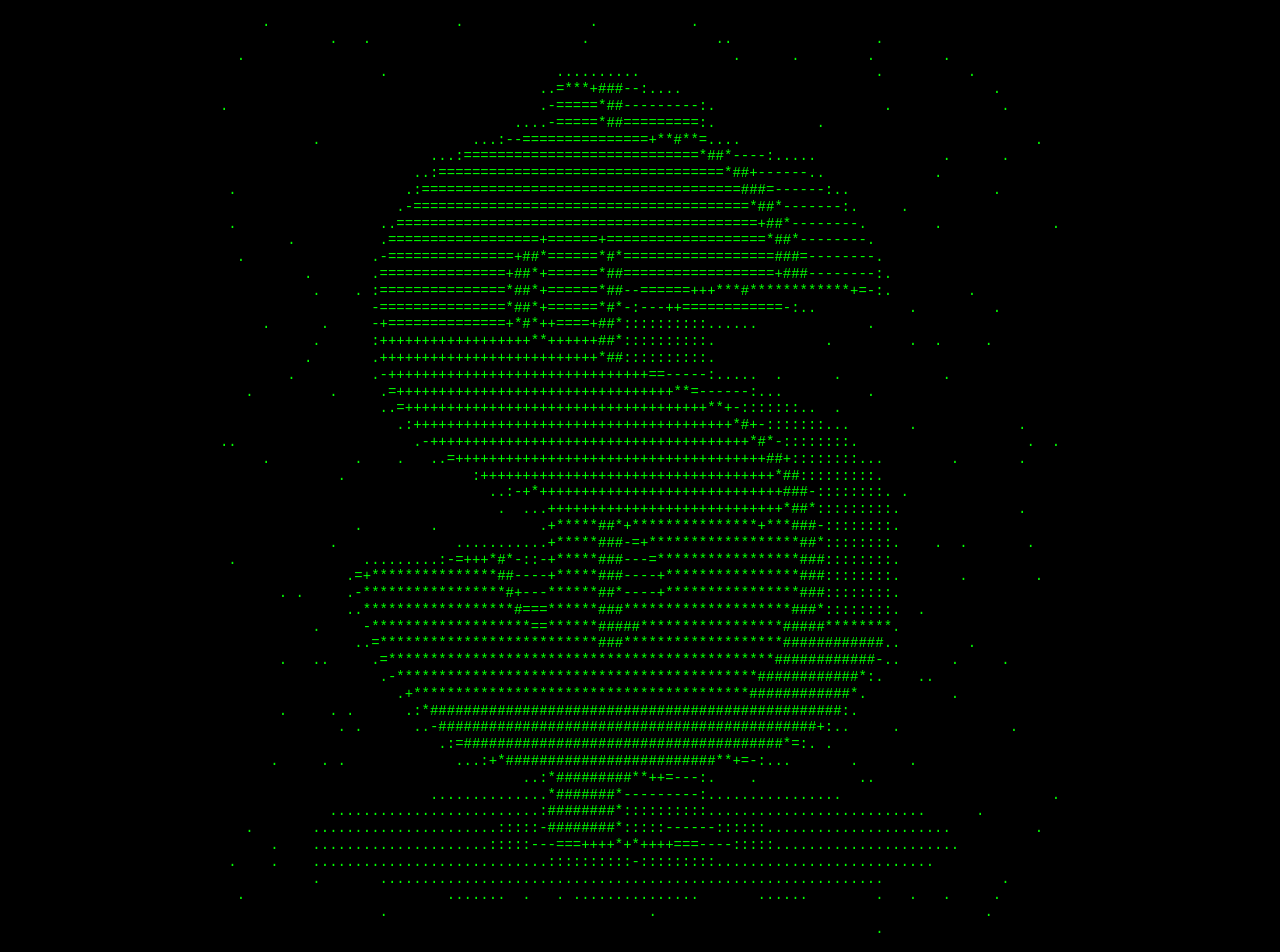
<file: assets/original-ascii-dollar.html>
<!DOCTYPE html>
<html lang="en">
<head>
    <meta charset="UTF-8">
    <meta name="viewport" content="width=device-width, initial-scale=1.0">
    <title>BIG and small DOLLAR IDEAS</title>
    <style>
        body {
            display: flex;
            justify-content: center;
            align-items: center;
            min-height: 100vh;
            margin: 0;
            background-color: #000;
            color: #0f0; /* Green text on black background, classic terminal style */
            font-family: monospace;
        }
        pre {
            text-align: center;
            font-size: 14px;
            line-height: 1.2;
            white-space: pre;
        }
    </style>
</head>
<body>
    <pre>
     .                      .               .           .                                           
             .   .                         .               ..                 .                     
  .                                                          .      .        .        .             
                   .                    ..........                            .          .          
                                      ..=***+###--:....                                     .       
.                                     .-=====*##---------:.                    .             .      
                                   ....-=====*##=========:.            .                            
           .                  ...:--===============+**#**=....                                   .  
                         ...:============================*##*----:.....               .      .      
                       ..:==================================*##+------..             .              
 .                    .:======================================###=------:..                 .       
                     .-========================================*##*-------:.     .                  
 .                 ..===========================================+##*--------.        .             .
        .          .==================+======+===================*##*--------.                      
  .               .-===============+##*======*#*==================###=--------.                     
          .       .===============+##*+======*##==================+###--------:.                    
           .    . :===============*##*+======*##--======+++***#************+=-:.         .          
                  -===============*##*+======*#*-:---++============-:..           .         .       
     .      .     -+==============+*#*++====+##*::::::::::......             .                      
           .      :++++++++++++++++++**++++++##*::::::::::.             .         .  .     .        
          .       .++++++++++++++++++++++++++*##::::::::::.                                         
        .         .-+++++++++++++++++++++++++++++++==-----:.....  .      .            .             
   .         .     .=+++++++++++++++++++++++++++++++++**=------:...          .                      
                   ..=++++++++++++++++++++++++++++++++++++**+-:::::::..  .                          
                     .:++++++++++++++++++++++++++++++++++++++*#+-:::::::...       .            .    
..                     .-++++++++++++++++++++++++++++++++++++++*#*-::::::::.                    .  .
     .          .    .   ..=+++++++++++++++++++++++++++++++++++++##+::::::::...        .       .    
              .               :+++++++++++++++++++++++++++++++++++*##:::::::::.                     
                                ..:-+*+++++++++++++++++++++++++++++###-::::::::. .                  
                                 .  ...++++++++++++++++++++++++++++*##*:::::::::.              .    
                .        .            .+*****##*+***************+***###-::::::::.                   
             .              ...........+*****###-=+******************##*::::::::.    .  .       .   
 .               .........:-=+++*#*-::-+*****###---=*****************###::::::::.                   
               .=+***************##----+*****###----+****************###::::::::.       .        .  
       . .     .-*****************#+---******##*----+****************###::::::::.                   
               ..******************#===******###********************###*::::::::.  .                
           .     -*******************==******#####*****************#####********.                   
                ..=**************************###*******************############..        .          
       .   ..     .=**********************************************############-..      .     .      
                   .-*******************************************############*:.    ..               
                     .+****************************************############*.          .            
       .     . .      .:*#################################################:.                        
              . .      ..-#############################################+:..     .             .     
                          .:=######################################*=:. .                           
      .     . .             ...:+*#########################**+=-:...       .      .                 
                                    ..:*#########**++=---:.    .            ..                      
                         ..............*#######*---------:................                         .
             .........................:########*::::::::::..........................      .         
   .       ......................:::::-########*:::::------::::::......................          .  
      .    .....................:::::---===++++*+*++++===----:::::......................            
 .    .    ............................::::::::::-:::::::::..........................               
           .       ............................................................              .      
  .                        .......  .   . ...............       ......        .   .   .     .       
                   .                               .                                       .        
                                                                              .                     </pre>
</body>
</html>
</file>
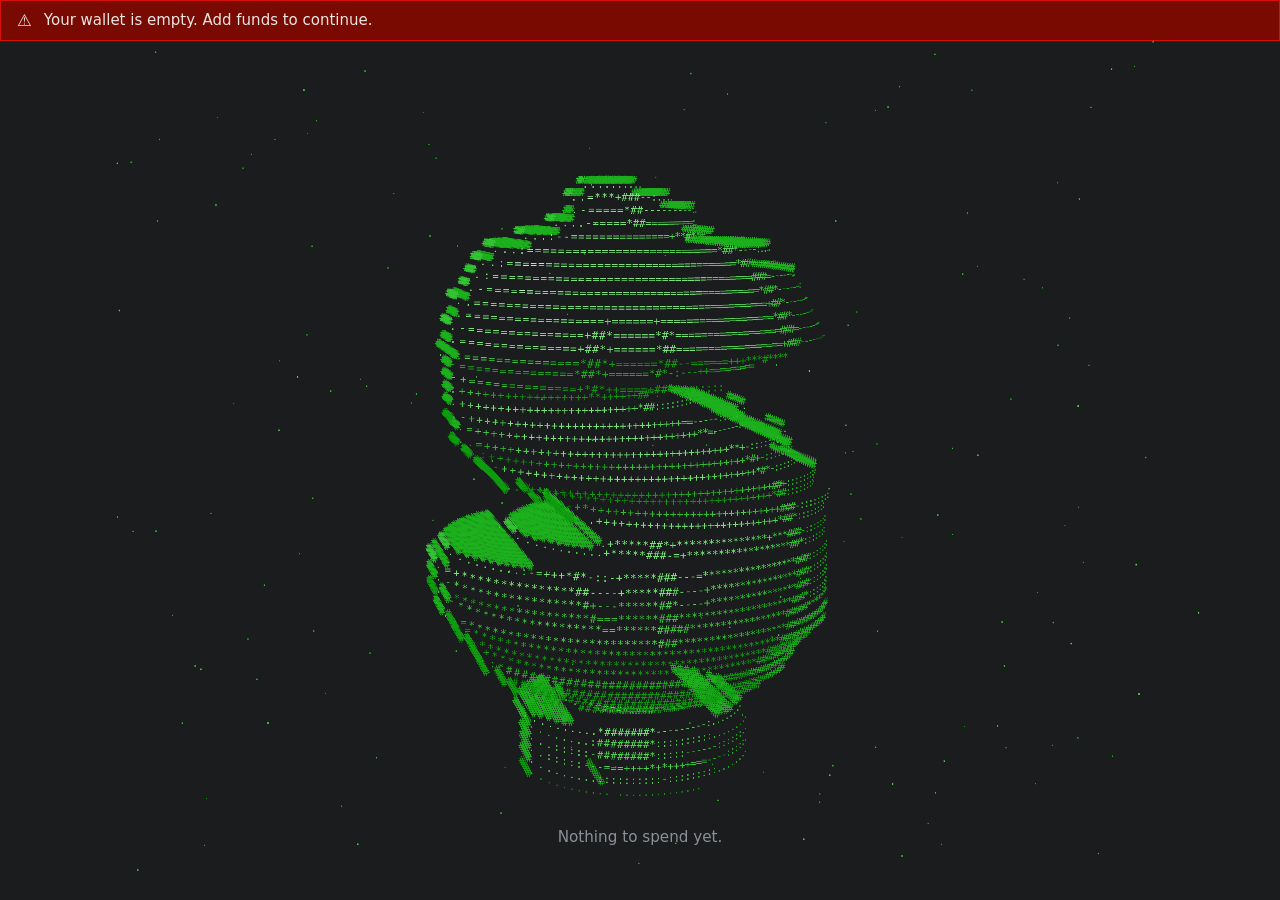
<file: assets/wallet-empty.html>
<!DOCTYPE html>
<html lang="en">
<head>
    <meta charset="UTF-8">
    <meta name="viewport" content="width=device-width, initial-scale=1.0">
    <title>Wallet empty</title>
    <link rel="stylesheet" href="alert-banner.css">
    <style>
        html, body { height: 100%; margin: 0; background: var(--rsn-grey); color: var(--rsn-text); font: 16px/1.5 system-ui, sans-serif; }
        .page { display: flex; flex-direction: column; height: 100%; }
        .rsn-alert-strip { flex: none; padding-top: 0; }
        .stage { position: relative; flex: 1; min-height: 0; }
        .stage iframe { position: absolute; inset: 0; width: 100%; height: 100%; border: 0; background: transparent; }
        .note { position: absolute; left: 0; right: 0; bottom: 6%; text-align: center; color: #8a8f98; font-size: .95rem; padding: 0 16px; }
    </style>
</head>
<body>
    <div class="page">
        <div class="rsn-alert-strip"><div class="rsn-alert" role="alert"><span>Your wallet is empty. Add funds to continue.</span></div></div>
        <div class="stage">
            <iframe src="ambient-dollar-3d.html?embed=1&loop=1" title="" tabindex="-1"></iframe>
            <div class="note">Nothing to spend yet.</div>
        </div>
    </div>
</body>
</html>
</file>
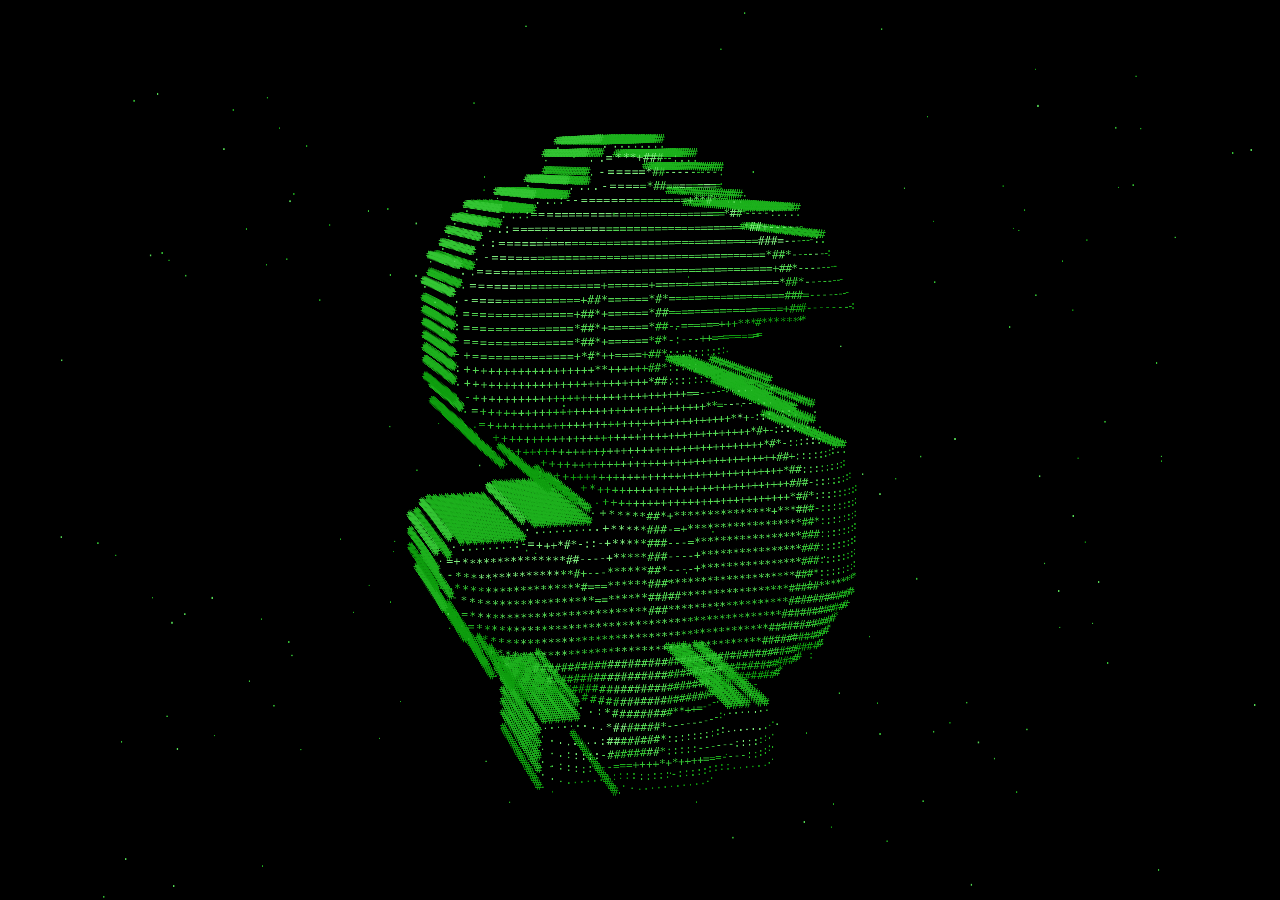
<file: assets/welcome-dollar-3d.html>
<!DOCTYPE html>
<html lang="en">
<head>
    <meta charset="UTF-8">
    <meta name="viewport" content="width=device-width, initial-scale=1.0">
    <title>Welcome to Ready Set New</title>
    <!--
      Ready Set New - 3D text-art dollar sign (welcome sign, wallet, game asset).
      A real solid dollar sign: round tubes, shaded with characters, spinning slowly,
      bobbing up and down, with dots falling around it. Self-contained, no dependencies.

      Options (URL query):
        embed=1        transparent background, for placing over other screens or inside a game
        loop=1         fade in once and then stay on screen (wallet use)
        hold=8         seconds on screen between fade in and fade out (default 8)
        fadein=1.8     fade in seconds       fadeout=1.4   fade out seconds
        angle=40       freeze at a fixed angle (testing)
        shape=fat      (default) the original art as a fat slab: flat walls, rounded edges, slightly puffy face
        shape=body     round body whose side profile matches the original (see also ambient-dollar-3d.html)
        shape=drawn    use the drawn $ glyph instead of the original art
        holo=1         hologram for game scenes: transparent, glowing, flickering, scanlines, no falling dots, stays on
        phase=3        start the spin/bob this many seconds in, so two copies do not move in step
        dir=-1         spin the other way (use for the mirrored copy)

      When the fade out finishes it fires window event "rsn-welcome-done" and posts
      {type:"rsn-welcome-done"} to the parent window, so the next scene can start.
    -->
    <style>
        html, body { height: 100%; margin: 0; background: #000; overflow: hidden; }
        #view { position: fixed; left: 0; top: 0; width: 100vw; height: 100vh; display: block; }
        noscript { color: #0f0; font: 14px monospace; position: fixed; inset: 0; display: grid; place-items: center; }
    </style>
</head>
<body>
    <canvas id="view"></canvas>
    <noscript>$</noscript>
    <script>
    (function () {
        var q = new URLSearchParams(location.search);
        var HOLO = q.get('holo') === '1';
        var EMBED = q.get('embed') === '1' || HOLO, LOOP = q.get('loop') === '1' || HOLO;
        var PHASE = parseFloat(q.get('phase') || '0') || 0, DIR = q.get('dir') === '-1' ? -1 : 1;
        var HOLD = parseFloat(q.get('hold') || '8'), FADE_IN = parseFloat(q.get('fadein') || '1.8'), FADE_OUT = parseFloat(q.get('fadeout') || '1.4');
        var fixed = /^-?[\d.]+$/.test(q.get('angle') || '') ? parseFloat(q.get('angle')) : null;
        if (EMBED) { document.documentElement.style.background = 'transparent'; document.body.style.background = 'transparent'; }

        var canvas = document.getElementById('view');
        var ctx = canvas.getContext('2d');
        if (!ctx) return;
        var calm = window.matchMedia && matchMedia('(prefers-reduced-motion: reduce)').matches;

        // ---------- 1. Draw a flat dollar sign, then read it as a grid of character cells ----------
        var ART = `     .                      .               .           .                                           
             .   .                         .               ..                 .                     
  .                                                          .      .        .        .             
                   .                    ..........                            .          .          
                                      ..=***+###--:....                                     .       
.                                     .-=====*##---------:.                    .             .      
                                   ....-=====*##=========:.            .                            
           .                  ...:--===============+**#**=....                                   .  
                         ...:============================*##*----:.....               .      .      
                       ..:==================================*##+------..             .              
 .                    .:======================================###=------:..                 .       
                     .-========================================*##*-------:.     .                  
 .                 ..===========================================+##*--------.        .             .
        .          .==================+======+===================*##*--------.                      
  .               .-===============+##*======*#*==================###=--------.                     
          .       .===============+##*+======*##==================+###--------:.                    
           .    . :===============*##*+======*##--======+++***#************+=-:.         .          
                  -===============*##*+======*#*-:---++============-:..           .         .       
     .      .     -+==============+*#*++====+##*::::::::::......             .                      
           .      :++++++++++++++++++**++++++##*::::::::::.             .         .  .     .        
          .       .++++++++++++++++++++++++++*##::::::::::.                                         
        .         .-+++++++++++++++++++++++++++++++==-----:.....  .      .            .             
   .         .     .=+++++++++++++++++++++++++++++++++**=------:...          .                      
                   ..=++++++++++++++++++++++++++++++++++++**+-:::::::..  .                          
                     .:++++++++++++++++++++++++++++++++++++++*#+-:::::::...       .            .    
..                     .-++++++++++++++++++++++++++++++++++++++*#*-::::::::.                    .  .
     .          .    .   ..=+++++++++++++++++++++++++++++++++++++##+::::::::...        .       .    
              .               :+++++++++++++++++++++++++++++++++++*##:::::::::.                     
                                ..:-+*+++++++++++++++++++++++++++++###-::::::::. .                  
                                 .  ...++++++++++++++++++++++++++++*##*:::::::::.              .    
                .        .            .+*****##*+***************+***###-::::::::.                   
             .              ...........+*****###-=+******************##*::::::::.    .  .       .   
 .               .........:-=+++*#*-::-+*****###---=*****************###::::::::.                   
               .=+***************##----+*****###----+****************###::::::::.       .        .  
       . .     .-*****************#+---******##*----+****************###::::::::.                   
               ..******************#===******###********************###*::::::::.  .                
           .     -*******************==******#####*****************#####********.                   
                ..=**************************###*******************############..        .          
       .   ..     .=**********************************************############-..      .     .      
                   .-*******************************************############*:.    ..               
                     .+****************************************############*.          .            
       .     . .      .:*#################################################:.                        
              . .      ..-#############################################+:..     .             .     
                          .:=######################################*=:. .                           
      .     . .             ...:+*#########################**+=-:...       .      .                 
                                    ..:*#########**++=---:.    .            ..                      
                         ..............*#######*---------:................                         .
             .........................:########*::::::::::..........................      .         
   .       ......................:::::-########*:::::------::::::......................          .  
      .    .....................:::::---===++++*+*++++===----:::::......................            
 .    .    ............................::::::::::-:::::::::..........................               
           .       ............................................................              .      
  .                        .......  .   . ...............       ......        .   .   .     .       
                   .                               .                                       .        
                                                                              .                     `;
        var SHAPE = q.get('shape') || 'fat', ORIG = SHAPE !== 'drawn';
        var CW = 8.4, CH = 16.8, cols = 68, rows = 54, lines = null;
        if (ORIG) {
            lines = ART.replace(/^\n/, '').replace(/\s+$/, '').split('\n');
            rows = lines.length; cols = 0;
            lines.forEach(function (l) { cols = Math.max(cols, l.length); });
        }
        var W = cols * CW, H = rows * CH;
        var g = document.createElement('canvas'); g.width = Math.ceil(W); g.height = Math.ceil(H);
        var gx = g.getContext('2d');
        gx.strokeStyle = '#fff'; gx.lineCap = 'butt';
        var cx0 = W / 2, cy0 = H / 2, RX = 205, RY = 168;
        gx.lineWidth = 86;
        gx.beginPath();
        gx.ellipse(cx0, cy0 - RY, RX, RY, 0, -0.2 * Math.PI, -1.5 * Math.PI, true);   // upper bowl, ends at the middle
        gx.ellipse(cx0, cy0 + RY, RX, RY, 0, -0.5 * Math.PI, 0.8 * Math.PI, false);   // lower bowl
        gx.stroke();
        gx.lineWidth = 38;
        gx.beginPath(); gx.moveTo(cx0, 24); gx.lineTo(cx0, H - 24); gx.stroke();      // the vertical bar
        var img = ORIG ? null : gx.getImageData(0, 0, g.width, g.height).data;

        var occ = [], r, c;
        function at(r2, c2) { var l = lines && lines[r2]; return (l && c2 >= 0 && c2 < l.length) ? l[c2] : ' '; }
        function solidCh(ch) { return ch !== ' ' && ch !== '.'; }
        function nearSolid(r2, c2) { for (var a = -2; a <= 2; a++) for (var b = -2; b <= 2; b++) if (solidCh(at(r2 + a, c2 + b))) return true; return false; }
        for (r = 0; r < rows; r++) {
            occ[r] = [];
            for (c = 0; c < cols; c++) {
                if (ORIG) { var ch0 = at(r, c); occ[r][c] = ch0 !== ' ' && !(ch0 === '.' && !nearSolid(r, c)); continue; }
                var x0 = Math.floor(c * CW), x1 = Math.min(g.width, Math.floor((c + 1) * CW)), y0 = Math.floor(r * CH), y1 = Math.min(g.height, Math.floor((r + 1) * CH));
                var sum = 0, cnt = 0;
                for (var yy = y0; yy < y1; yy++) for (var xx = x0; xx < x1; xx++) { sum += img[(yy * g.width + xx) * 4 + 3]; cnt++; }
                occ[r][c] = cnt > 0 && sum / (cnt * 255) > 0.4;
            }
        }
        function isOcc(r2, c2) { return r2 >= 0 && r2 < rows && c2 >= 0 && c2 < cols && occ[r2][c2]; }

        // ---------- 2. Give it volume: every stroke becomes a round tube ----------
        var INF = 1e9, dg = Math.sqrt(CW * CW + CH * CH), dist = [], rho = [], hh = [];
        for (r = 0; r < rows; r++) { dist[r] = []; rho[r] = []; hh[r] = []; for (c = 0; c < cols; c++) dist[r][c] = occ[r][c] ? INF : 0; }
        function rd(r2, c2) { return (r2 >= 0 && r2 < rows && c2 >= 0 && c2 < cols) ? dist[r2][c2] : 0; }
        for (r = 0; r < rows; r++) for (c = 0; c < cols; c++) if (occ[r][c])
            dist[r][c] = Math.min(dist[r][c], rd(r - 1, c) + CH, rd(r, c - 1) + CW, rd(r - 1, c - 1) + dg, rd(r - 1, c + 1) + dg);
        for (r = rows - 1; r >= 0; r--) for (c = cols - 1; c >= 0; c--) if (occ[r][c])
            dist[r][c] = Math.min(dist[r][c], rd(r + 1, c) + CH, rd(r, c + 1) + CW, rd(r + 1, c + 1) + dg, rd(r + 1, c - 1) + dg);
        for (r = 0; r < rows; r++) for (c = 0; c < cols; c++) {
            if (!occ[r][c]) { rho[r][c] = 0; hh[r][c] = 0; continue; }
            var mx = 0;
            for (var a1 = -3; a1 <= 3; a1++) for (var b1 = -5; b1 <= 5; b1++) { var qd = rd(r + a1, c + b1); if (qd > mx) mx = qd; }
            rho[r][c] = Math.min(60, Math.max(mx, 12));
        }
        for (r = 0; r < rows; r++) for (c = 0; c < cols; c++) {
            if (!occ[r][c]) continue;
            var rr = rho[r][c], e = Math.min(Math.max(1, dist[r][c] - CW * 0.5), rr);
            hh[r][c] = Math.sqrt(Math.max(0, rr * rr - (rr - e) * (rr - e)));
        }
        if (SHAPE === 'fat') {
            // Fat slab: flat faces and walls, rounded edges, a slightly puffy face.
            var HALFT = 170, BEV = 64, PUFF = 28;
            for (r = 0; r < rows; r++) for (c = 0; c < cols; c++) if (occ[r][c]) {
                var de2 = Math.max(1, dist[r][c] - CW * 0.5), e2 = Math.min(de2, BEV), u2 = 1 - e2 / BEV;
                hh[r][c] = HALFT - BEV + BEV * Math.sqrt(Math.max(0, 1 - u2 * u2)) + PUFF * Math.sqrt(Math.min(de2, 140) / 140);
            }
        }
        if (SHAPE === 'body') {
            // Side profile = front profile: at every row the body is as deep as it is wide, with a round cross-section.
            for (r = 0; r < rows; r++) {
                var mnC = cols, mxC = -1;
                for (c = 0; c < cols; c++) if (occ[r][c]) { if (c < mnC) mnC = c; if (c > mxC) mxC = c; }
                if (mxC < 0) continue;
                var Rr = (mxC - mnC + 1) * CW / 2, xcr = (mnC + mxC + 1) / 2 * CW;
                for (c = 0; c < cols; c++) if (occ[r][c]) {
                    var dx = (c + 0.5) * CW - xcr;
                    hh[r][c] = Math.max(6, Math.sqrt(Math.max(0, Rr * Rr - dx * dx)));
                }
            }
        }
        function norm(a, b, d) { var m = Math.sqrt(a * a + b * b + d * d) || 1; return [a / m, b / m, d / m]; }
        var P = [];   // x, y, z, nx, ny, nz
        for (r = 0; r < rows; r++) for (c = 0; c < cols; c++) {
            if (!occ[r][c]) continue;
            var x = (c + 0.5) * CW - W / 2, y = (r + 0.5) * CH - H / 2, h = hh[r][c];
            var hx = ((isOcc(r, c + 1) ? hh[r][c + 1] : 0) - (isOcc(r, c - 1) ? hh[r][c - 1] : 0)) / (2 * CW);
            var hy = ((isOcc(r + 1, c) ? hh[r + 1][c] : 0) - (isOcc(r - 1, c) ? hh[r - 1][c] : 0)) / (2 * CH);
            var nf = norm(-hx, -hy, 1), nb = norm(-hx, -hy, -1);
            var oc = ORIG ? '.:-=+*#'.indexOf(at(r, c)) : -1;
            P.push([x, y, h, nf[0], nf[1], nf[2], oc]);
            P.push([x, y, -h, nb[0], nb[1], nb[2], oc]);
            var ox = (isOcc(r, c - 1) ? 0 : -1) + (isOcc(r, c + 1) ? 0 : 1);
            var oy = (isOcc(r - 1, c) ? 0 : -1) + (isOcc(r + 1, c) ? 0 : 1);
            if (ox || oy) {
                var nw = norm(ox, oy * 0.5, 0);
                for (var z = -h + 5; z < h - 2; z += 9) P.push([x + ox * CW * 0.35, y + oy * CH * 0.35, z, nw[0], nw[1], 0, 6]);
            }
        }

        // Falling dots in the space around the sign.
        var D = [];
        for (var k = 0; k < (HOLO ? 0 : 190); k++) D.push({ x: (Math.random() - 0.5) * W * 1.7, y0: (Math.random() - 0.5) * H * 1.25, z: (Math.random() * 2 - 1) * 420, v: 16 + Math.random() * 34 });

        // ---------- 3. Character sprites: the shade of a surface picks both the character and the green ----------
        var CHARS = '.:-=+*#', LV = 10, SPR = [], sw = Math.ceil(CW * 2), sh = Math.ceil(CH * 1.4);
        for (var ci = 0; ci < CHARS.length; ci++) {
            SPR[ci] = [];
            for (var lv = 0; lv < LV; lv++) {
                var cv = document.createElement('canvas'); cv.width = sw * 2; cv.height = sh * 2;
                var cx = cv.getContext('2d'); cx.scale(2, 2);
                var t = lv / (LV - 1), gg = Math.round(80 + 175 * t), rb = Math.round(255 * Math.pow(t, 3) * 0.7);
                cx.fillStyle = 'rgb(' + rb + ',' + gg + ',' + rb + ')';
                cx.font = '14px monospace'; cx.textAlign = 'center'; cx.textBaseline = 'middle';
                cx.fillText(CHARS[ci], sw / 2, sh / 2);
                SPR[ci][lv] = cv;
            }
        }

        // ---------- 4. Render ----------
        var CAM = 2400, TILT = -0.16, BOB = 26, L1 = norm(-0.45, -0.55, 0.75), L2 = norm(0.7, 0.3, 0.3);
        var cT = Math.cos(TILT), sT = Math.sin(TILT), vw = 0, vh = 0, dpr = 1, scale = 1;
        function size() {
            dpr = Math.min(2, window.devicePixelRatio || 1);
            vw = window.innerWidth; vh = window.innerHeight;
            canvas.width = vw * dpr; canvas.height = vh * dpr;
            scale = Math.min(vw / (W * 1.55), vh / (H * 1.3));
        }
        window.addEventListener('resize', size); size();
        function ease(u) { u = Math.max(0, Math.min(1, u)); return u * u * (3 - 2 * u); }

        var items = [], t0 = performance.now(), done = false;
        function frame(now) {
            var secs = (now - t0) / 1000;
            var alpha = 1;
            if (fixed === null) {
                alpha = ease(secs / FADE_IN);
                if (!LOOP && secs > FADE_IN + HOLD) alpha = 1 - ease((secs - FADE_IN - HOLD) / FADE_OUT);
            }
            var move = (calm || fixed !== null) ? 0 : secs;
            var sp = secs + PHASE;
            var th = fixed !== null ? fixed * Math.PI / 180 : (calm ? 0.5 : DIR * sp * 2 * Math.PI / 42);
            var bob = (calm || fixed !== null) ? 0 : BOB * Math.sin(2 * Math.PI * sp / 3.6);
            var cy = Math.cos(th), sy = Math.sin(th);
            ctx.setTransform(dpr, 0, 0, dpr, 0, 0);
            if (EMBED) ctx.clearRect(0, 0, vw, vh); else { ctx.fillStyle = '#000'; ctx.fillRect(0, 0, vw, vh); }
            if (HOLO && !calm) alpha *= 0.8 + 0.12 * Math.sin(secs * 23) + 0.08 * Math.sin(secs * 7.3 + 1) * Math.sin(secs * 41);
            ctx.globalCompositeOperation = HOLO ? 'lighter' : 'source-over';
            ctx.globalAlpha = alpha;
            var n = 0, i, p;
            for (i = 0; i < P.length; i++) {
                p = P[i];
                var x1 = p[0] * cy + p[2] * sy, z1 = -p[0] * sy + p[2] * cy;
                var y2 = p[1] * cT - z1 * sT + bob, z2 = p[1] * sT + z1 * cT;
                var nx1 = p[3] * cy + p[5] * sy, nz1 = -p[3] * sy + p[5] * cy;
                var ny2 = p[4] * cT - nz1 * sT, nz2 = p[4] * sT + nz1 * cT;
                if (nz2 < 0.1) continue;
                var lit = Math.max(0, nx1 * L1[0] + ny2 * L1[1] + nz2 * L1[2]) * 0.85 + Math.max(0, nx1 * L2[0] + ny2 * L2[1] + nz2 * L2[2]) * 0.25;
                if (p[5] === 0) lit *= 0.6;
                lit = Math.min(1, lit);
                var s = CAM / (CAM - z2);
                items[n++] = { z: z2, sx: x1 * s, sy: y2 * s, s: s, ci: (p[6] >= 0 ? p[6] : Math.min(6, Math.floor(lit * 7))), lv: Math.min(LV - 1, Math.floor((0.35 + 0.65 * lit) * LV)) };
            }
            for (var j = 0; j < D.length; j++) {
                var d = D[j], span = H * 1.25;
                var yy2 = ((d.y0 + d.v * move + span / 2) % span + span) % span - span / 2;
                var s2 = CAM / (CAM - d.z);
                items[n++] = { z: d.z, sx: d.x * s2, sy: yy2 * s2, s: s2, ci: 0, lv: 4 + Math.round(3 * (d.z + 420) / 840) };
            }
            items.length = n;
            items.sort(function (a, b) { return a.z - b.z; });
            var ox2 = vw / 2, oy2 = vh / 2;
            for (var m = 0; m < n; m++) {
                var it = items[m], sp = SPR[it.ci][it.lv], qs = scale * it.s;
                ctx.drawImage(sp, ox2 + it.sx * scale - sw * qs / 2, oy2 + it.sy * scale - sh * qs / 2, sw * qs, sh * qs);
            }
            ctx.globalAlpha = 1;
            ctx.globalCompositeOperation = 'source-over';
            if (HOLO) {                                   // hologram scanlines
                ctx.globalCompositeOperation = 'destination-out';
                ctx.fillStyle = 'rgba(0,0,0,0.28)';
                var off = calm ? 0 : (secs * 12) % 4;
                for (var ly = off; ly < vh; ly += 4) ctx.fillRect(0, ly, vw, 1.5);
                ctx.globalCompositeOperation = 'source-over';
            }
            if (fixed === null && !LOOP && secs > FADE_IN + HOLD + FADE_OUT) {
                if (!done) {
                    done = true;
                    ctx.setTransform(dpr, 0, 0, dpr, 0, 0); if (EMBED) ctx.clearRect(0, 0, vw, vh); else { ctx.fillStyle = '#000'; ctx.fillRect(0, 0, vw, vh); }
                    window.dispatchEvent(new CustomEvent('rsn-welcome-done'));
                    try { parent.postMessage({ type: 'rsn-welcome-done' }, '*'); } catch (e) {}
                }
                return;
            }
            if (fixed === null) requestAnimationFrame(frame);
        }
        frame(performance.now());
        if (fixed === null) requestAnimationFrame(frame);
    })();
    </script>
</body>
</html>
</file>
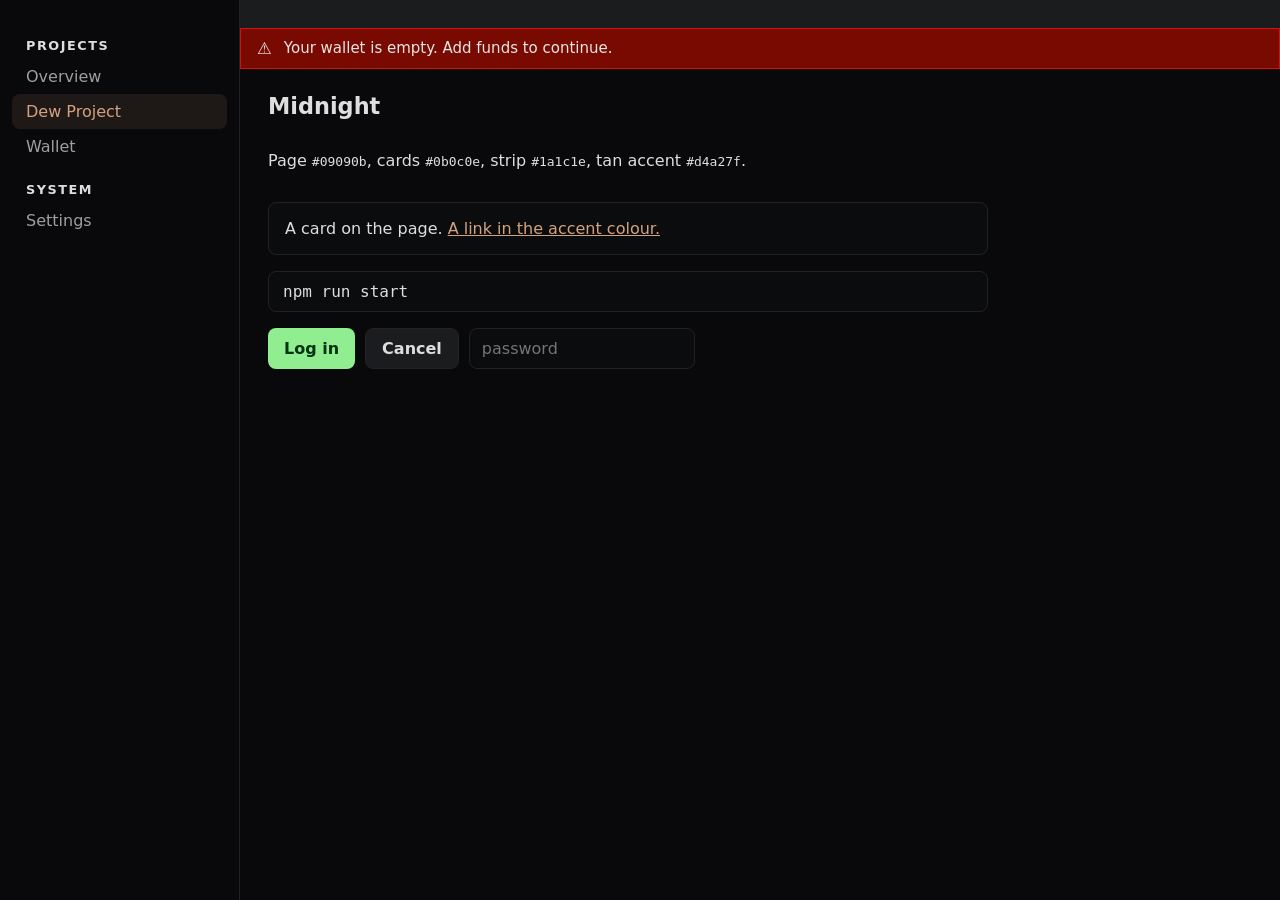
<file: theme/preview.html>
<!DOCTYPE html>
<html lang="en">
<head>
    <meta charset="UTF-8">
    <meta name="viewport" content="width=device-width, initial-scale=1.0">
    <title>Midnight theme preview</title>
    <link rel="stylesheet" href="rsn-theme.css">
    <style>
        body { margin: 0; }
        .layout { display: grid; grid-template-columns: 240px 1fr; min-height: 100vh; }
        .rsn-sidebar { padding: 20px 12px; }
        .rsn-sidebar h2 { font-size: .8rem; letter-spacing: .12em; text-transform: uppercase; color: var(--rsn-text); margin: 18px 14px 6px; }
        main { padding: 0 0 40px; }
        .body { padding: 24px 28px; display: grid; gap: 16px; max-width: 720px; }
        h1 { margin: 0; font-size: 1.4rem; }
        .row { display: flex; gap: 10px; flex-wrap: wrap; }
        @media (max-width: 640px) { .layout { grid-template-columns: 1fr; } .rsn-sidebar { border-right: 0; border-bottom: 1px solid var(--rsn-border); } }
    </style>
</head>
<body>
    <div class="layout">
        <nav class="rsn-sidebar">
            <h2>Projects</h2>
            <a class="item" href="#">Overview</a>
            <a class="item active" href="#">Dew Project</a>
            <a class="item" href="#">Wallet</a>
            <h2>System</h2>
            <a class="item" href="#">Settings</a>
        </nav>
        <main>
            <div class="rsn-alert-strip"><div class="rsn-alert" role="alert"><span>Your wallet is empty. Add funds to continue.</span></div></div>
            <div class="body">
                <h1>Midnight</h1>
                <p>Page <code>#09090b</code>, cards <code>#0b0c0e</code>, strip <code>#1a1c1e</code>, tan accent <code>#d4a27f</code>.</p>
                <div class="rsn-card">A card on the page. <a href="#">A link in the accent colour.</a></div>
                <div class="rsn-code">npm run start</div>
                <div class="row"><button class="rsn-btn">Log in</button><button class="rsn-btn secondary">Cancel</button><input class="rsn-input" placeholder="password"></div>
            </div>
        </main>
    </div>
</body>
</html>
</file>
<file: assets/alert-banner.css>
/* Ready Set New alert bar: dark grey strip, deep red banner with a thin bright red edge, off-white text.
   Colours were sampled from the reference banner William liked.
   Use:  <div class="rsn-alert" role="alert"><span>Message</span><button aria-label="Dismiss">x</button></div> */
:root {
    --rsn-grey: #1a1c1e;
    --rsn-red: #790a02;
    --rsn-red-edge: #d71204;
    --rsn-text: #e8e6e3;
}
.rsn-alert {
    display: flex; align-items: center; gap: 12px;
    box-sizing: border-box; width: 100%; min-height: 40px; padding: 8px 16px;
    background: var(--rsn-red); color: var(--rsn-text);
    border: 1px solid var(--rsn-red-edge);
    font: 15px/1.4 system-ui, sans-serif;
}
.rsn-alert::before { content: "\26A0"; font-size: 1.1em; }
.rsn-alert span { flex: 1; }
.rsn-alert button { background: none; border: 0; color: var(--rsn-text); font: inherit; font-size: 1.2em; cursor: pointer; padding: 0 4px; }
.rsn-alert-strip { background: var(--rsn-grey); padding-top: 28px; }   /* the dark grey strip above the banner */
</file>
<file: theme/rsn-theme.css>
/*
 * Ready Set New theme "Midnight".
 * One set of colours for the OS, the demo app and every attached piece of software.
 * Reference sources (sampled from screenshots William chose):
 *   - Claude dark mode side panel: page #09090b, cards #0b0c0e, border #222224, selected row #1e1917 with tan text #d4a27f,
 *     text #dedede, muted #9e9e9e
 *   - Alert banner: grey strip #1a1c1e, red #790a02, bright red edge #d71204, text #e8e6e3
 *   - Signal green from the login frame and the dollar sign: #90ee90 (frame), #5fbf6a (edge), terminal green #0f0
 * Use the variables, never the raw hex values, so the whole system can be re-themed in one place.
 */
:root {
    /* surfaces */
    --rsn-bg: #09090b;             /* page and side panel */
    --rsn-surface: #0b0c0e;        /* cards, code blocks */
    --rsn-raised: #1a1c1e;         /* raised strips and panels, the banner strip */
    --rsn-border: #222224;
    --rsn-selected: #1e1917;       /* selected row */

    /* text */
    --rsn-text: #dedede;
    --rsn-text-strong: #e8e6e3;
    --rsn-muted: #9e9e9e;
    --rsn-accent: #d4a27f;         /* warm tan: selected labels, links, highlights */

    /* signal colours */
    --rsn-red: #790a02;            /* alert body */
    --rsn-red-edge: #d71204;       /* alert edge line, errors */
    --rsn-green: #90ee90;          /* primary action, success, login frame */
    --rsn-green-edge: #5fbf6a;
    --rsn-terminal: #00ff00;       /* text-art and terminal glow */

    /* shape and type */
    --rsn-radius: 8px;
    --rsn-font: system-ui, -apple-system, "Segoe UI", sans-serif;
    --rsn-mono: ui-monospace, "SF Mono", "DejaVu Sans Mono", Consolas, monospace;
}

html, body { background: var(--rsn-bg); color: var(--rsn-text); font-family: var(--rsn-font); }
a { color: var(--rsn-accent); }

.rsn-sidebar { background: var(--rsn-bg); color: var(--rsn-muted); border-right: 1px solid var(--rsn-border); }
.rsn-sidebar a, .rsn-sidebar .item { display: block; padding: 8px 14px; border-radius: var(--rsn-radius); color: var(--rsn-muted); text-decoration: none; }
.rsn-sidebar .item:hover { color: var(--rsn-text); }
.rsn-sidebar .item.active { background: var(--rsn-selected); color: var(--rsn-accent); }

.rsn-card { background: var(--rsn-surface); border: 1px solid var(--rsn-border); border-radius: var(--rsn-radius); padding: 16px; }
.rsn-raised { background: var(--rsn-raised); }
.rsn-code { background: var(--rsn-surface); border: 1px solid var(--rsn-border); border-radius: var(--rsn-radius); padding: 10px 14px; font-family: var(--rsn-mono); }

.rsn-btn { background: var(--rsn-green); color: #031; border: 0; border-radius: var(--rsn-radius); padding: 10px 16px; font: inherit; font-weight: 600; cursor: pointer; }
.rsn-btn:hover { background: #b6f5b6; }
.rsn-btn.secondary { background: var(--rsn-raised); color: var(--rsn-text); border: 1px solid var(--rsn-border); }
.rsn-input { background: var(--rsn-surface); color: var(--rsn-text); border: 1px solid var(--rsn-border); border-radius: var(--rsn-radius); padding: 10px 12px; font: inherit; }
.rsn-input:focus { outline: none; border-color: var(--rsn-green-edge); box-shadow: 0 0 0 2px rgba(144,238,144,.18); }

/* alert bar: grey strip above a deep red banner with a thin bright edge */
.rsn-alert-strip { background: var(--rsn-raised); padding-top: 28px; }
.rsn-alert { display: flex; align-items: center; gap: 12px; box-sizing: border-box; width: 100%; min-height: 40px; padding: 8px 16px; background: var(--rsn-red); color: var(--rsn-text-strong); border: 1px solid var(--rsn-red-edge); font: 15px/1.4 var(--rsn-font); }
.rsn-alert::before { content: "\26A0"; font-size: 1.1em; }
.rsn-alert span { flex: 1; }
.rsn-alert button { background: none; border: 0; color: inherit; font: inherit; font-size: 1.2em; cursor: pointer; padding: 0 4px; }
</file>
